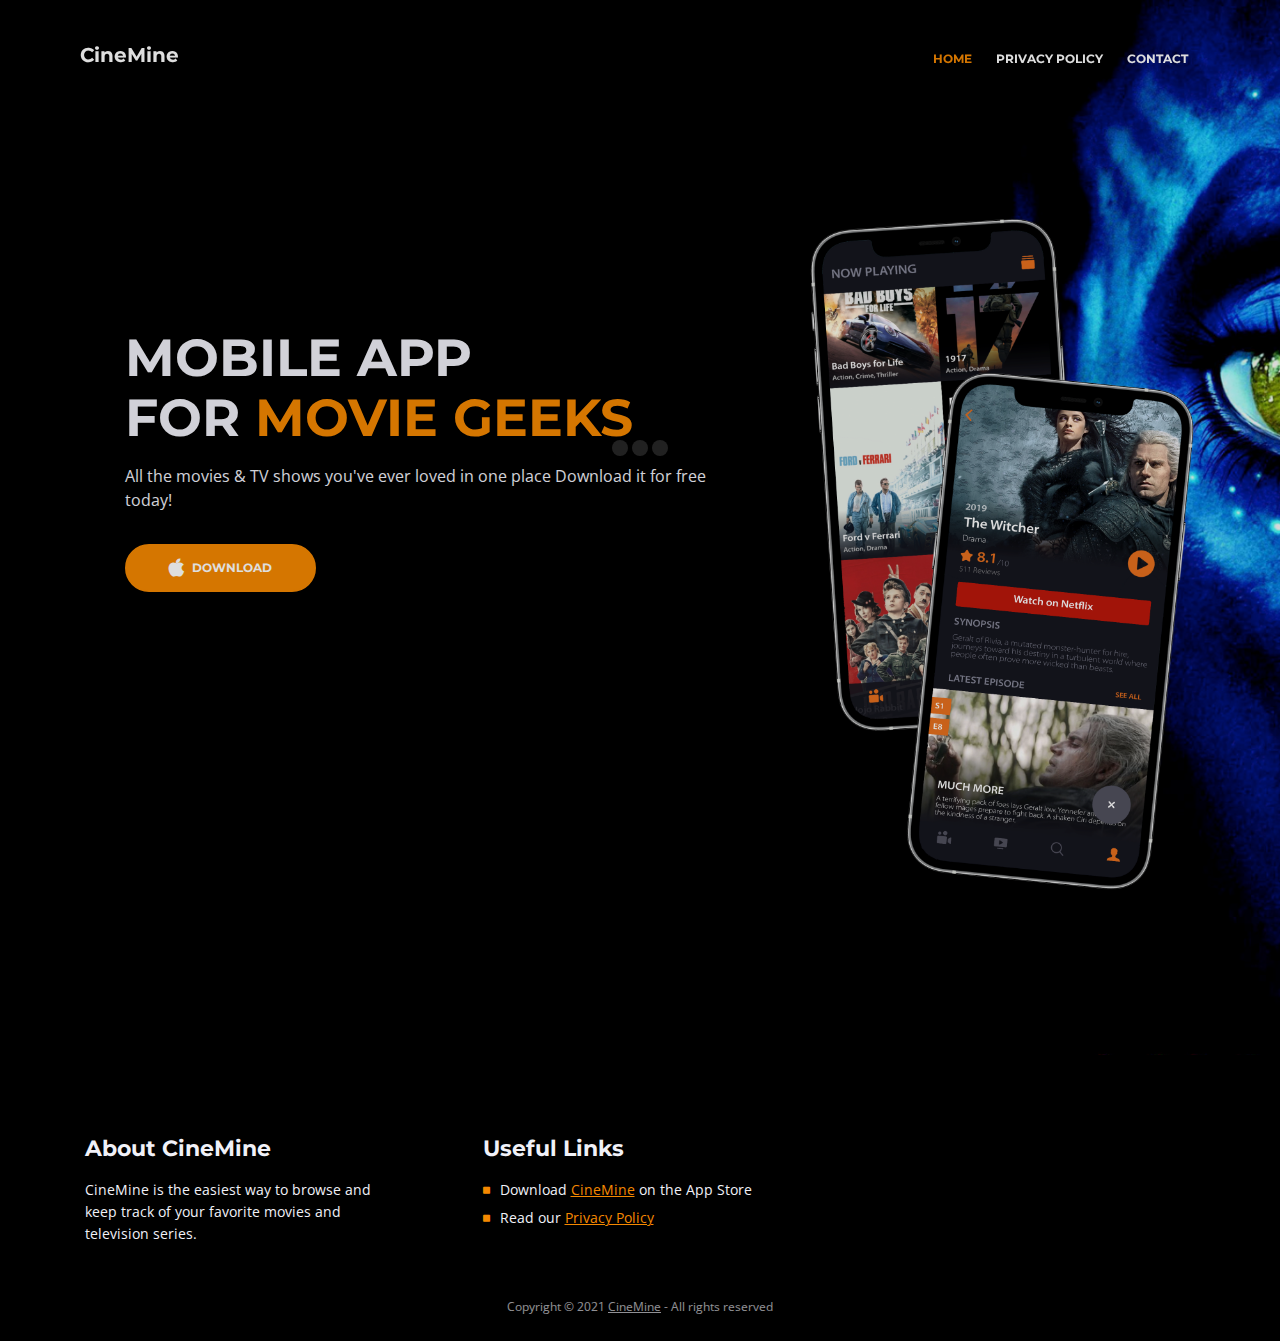
<file: index.html>
<!DOCTYPE html>
<html lang="en">
<head>
    <meta charset="utf-8">
    <meta name="viewport" content="width=device-width, initial-scale=1, shrink-to-fit=no">
    
    <!-- SEO Meta Tags -->
    <meta name="description" content="All the movies & TV shows you've ever loved in one place">
    <meta name="author" content="CineMine">

    <!-- OG Meta Tags to improve the way the post looks when you share the page on LinkedIn, Facebook, Google+ -->
	<meta property="og:site_name" content="" /> <!-- website name -->
	<meta property="og:site" content="" /> <!-- website link -->
	<meta property="og:title" content=""/> <!-- title shown in the actual shared post -->
	<meta property="og:description" content="" /> <!-- description shown in the actual shared post -->
	<meta property="og:image" content="" /> <!-- image link, make sure it's jpg -->
	<meta property="og:url" content="" /> <!-- where do you want your post to link to -->
	<meta property="og:type" content="article" />
    <meta name="apple-itunes-app" content="app-id=1440500846">
   
    <!-- Website Title -->
    <title>CineMine</title>
    
    <!-- Styles -->
    <link href="https://fonts.googleapis.com/css?family=Montserrat:400,600,700" rel="stylesheet">
    <link href="https://fonts.googleapis.com/css?family=Open+Sans:400,400i,700,700i" rel="stylesheet">
    <link href="css/bootstrap.css" rel="stylesheet">
    <link href="css/fontawesome-all.css" rel="stylesheet">
    <link href="css/swiper.css" rel="stylesheet">
	<link href="css/magnific-popup.css" rel="stylesheet">
	<link href="css/styles.css" rel="stylesheet">
	
	<!-- Favicon  -->
    <link rel="icon" href="images/favicon.png">
</head>
<body data-spy="scroll" data-target=".fixed-top">
    
    <!-- Preloader -->
	<div class="spinner-wrapper">
        <div class="spinner">
            <div class="bounce1"></div>
            <div class="bounce2"></div>
            <div class="bounce3"></div>
        </div>
    </div>
    <!-- end of preloader -->
    

    <!-- Navigation -->
    <nav class="navbar navbar-expand-md navbar-dark navbar-custom fixed-top">
        <!-- Text Logo - Use this if you don't have a graphic logo -->
        <!-- <a class="navbar-brand logo-text page-scroll" href="index.html">Leno</a> -->

        <!-- Image Logo -->
        <h2 class="navbar-brand logo-image" href="index.html">CineMine</h2>  
        
        <!-- Mobile Menu Toggle Button -->
        <button class="navbar-toggler" type="button" data-toggle="collapse" data-target="#navbarsExampleDefault" aria-controls="navbarsExampleDefault" aria-expanded="false" aria-label="Toggle navigation">
            <span class="navbar-toggler-awesome fas fa-bars"></span>
            <span class="navbar-toggler-awesome fas fa-times"></span>
        </button>
        <!-- end of mobile menu toggle button -->

        <div class="collapse navbar-collapse" id="navbarsExampleDefault">
            <ul class="navbar-nav ml-auto">
                <li class="nav-item">
                    <a class="nav-link page-scroll" href="#header">HOME <span class="sr-only">(current)</span></a>
                </li>
                <li class="nav-item">
                    <a class="nav-link page-scroll" href="privacy-policy.html">PRIVACY POLICY</a>
                </li>
                <li class="nav-item">
                    <a class="nav-link page-scroll" href="mailto: cineminedeveloper@gmail.com">CONTACT</a>
                </li>
            </ul>
        </div>
    </nav> <!-- end of navbar -->
    <!-- end of navigation -->


    <!-- Header -->
    <header id="header" class="header">
        <div class="header-content">
            <div class="container">
                <div class="row">
                    <div class="col-lg-7">
                        <div class="text-container">
                            <h1>MOBILE APP <br>FOR <span id="js-rotating">MOVIE GEEKS</span></h1>
                            <p class="p-large">All the movies & TV shows you've ever loved in one place
                                Download it for free today!</p>
                            <a class="btn-solid-lg page-scroll" href="https://apps.apple.com/us/app/id1440500846" target="_blank"><i class="fab fa-apple"></i>DOWNLOAD</a>
                            <!-- <a class="btn-solid-lg page-scroll" href="#your-link"><i class="fab fa-google-play"></i>PLAY STORE</a> -->
                        </div>
                    </div> <!-- end of col -->
                    <div class="col-lg-5">
                        <div class="image-container">
                            <img class="img-fluid" src="images/header-iphone.png" alt="alternative">
                        </div> <!-- end of image-container -->
                    </div> <!-- end of col -->
                </div> <!-- end of row -->
            </div> <!-- end of container -->
        </div> <!-- end of header-content -->
    </header> <!-- end of header -->
    <!-- end of header -->

    <!-- Footer -->
    <div class="footer">
        <div class="container">
            <div class="row">
                <div class="col-md-4">
                    <div class="footer-col">
                        <h4>About CineMine</h4>
                        <p>CineMine is the easiest way to browse and keep track of your favorite movies and television series.</p>
                    </div>
                </div> <!-- end of col -->
                <div class="col-md-4">
                    <div class="footer-col middle">
                        <h4>Useful Links</h4>
                        <ul class="list-unstyled li-space-lg">
                            <li class="media">
                                <i class="fas fa-square"></i>
                                <div class="media-body">Download <a class="turquoise" href="https://apps.apple.com/us/app/id1440500846" target="_blank">CineMine</a> on the App Store</div>
                            </li>
                            <li class="media">
                                <i class="fas fa-square"></i>
                                <div class="media-body">Read our <a class="turquoise" href="privacy-policy.html">Privacy Policy</a></div>
                            </li>
                        </ul>
                    </div>
                </div> <!-- end of col -->
            </div> <!-- end of row -->
        </div> <!-- end of container -->
    </div> <!-- end of footer -->  
    <!-- end of footer -->


    <!-- Copyright -->
    <div class="copyright">
        <div class="container">
            <div class="row">
                <div class="col-lg-12">
                    <p class="p-small">Copyright © 2021 <a href="mailto: cineminedeveloper@gmail.com" target="_blank">CineMine</a> - All rights reserved</p>
                </div> <!-- end of col -->
            </div> <!-- enf of row -->
        </div> <!-- end of container -->
    </div> <!-- end of copyright --> 
    <!-- end of copyright -->
    
    	
    <!-- Scripts -->
    <script src="js/jquery.min.js"></script> <!-- jQuery for Bootstrap's JavaScript plugins -->
    <script src="js/popper.min.js"></script> <!-- Popper tooltip library for Bootstrap -->
    <script src="js/bootstrap.min.js"></script> <!-- Bootstrap framework -->
    <script src="js/jquery.easing.min.js"></script> <!-- jQuery Easing for smooth scrolling between anchors -->
    <script src="js/swiper.min.js"></script> <!-- Swiper for image and text sliders -->
    <script src="js/jquery.magnific-popup.js"></script> <!-- Magnific Popup for lightboxes -->
    <script src="js/morphext.min.js"></script> <!-- Morphtext rotating text in the header -->
    <script src="js/validator.min.js"></script> <!-- Validator.js - Bootstrap plugin that validates forms -->
    <script src="js/scripts.js"></script> <!-- Custom scripts -->
</body>
</html>
</file>
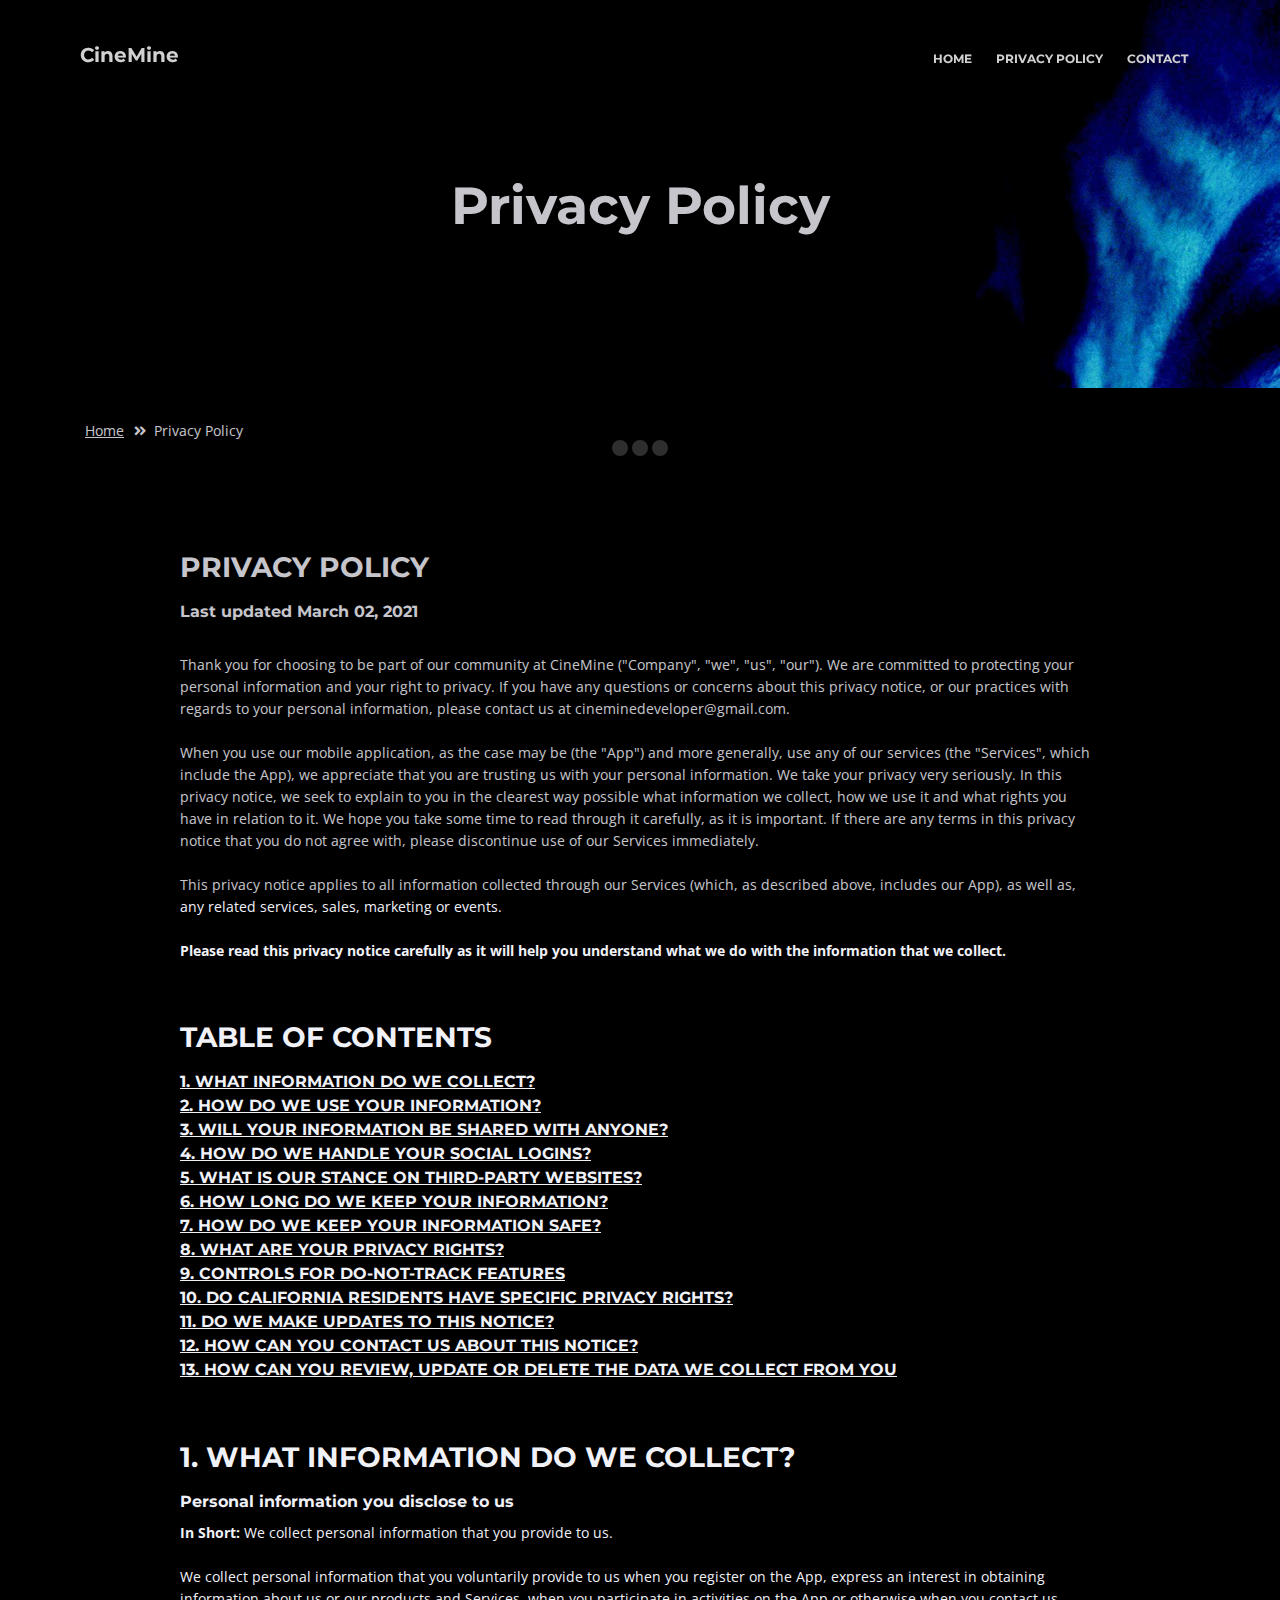
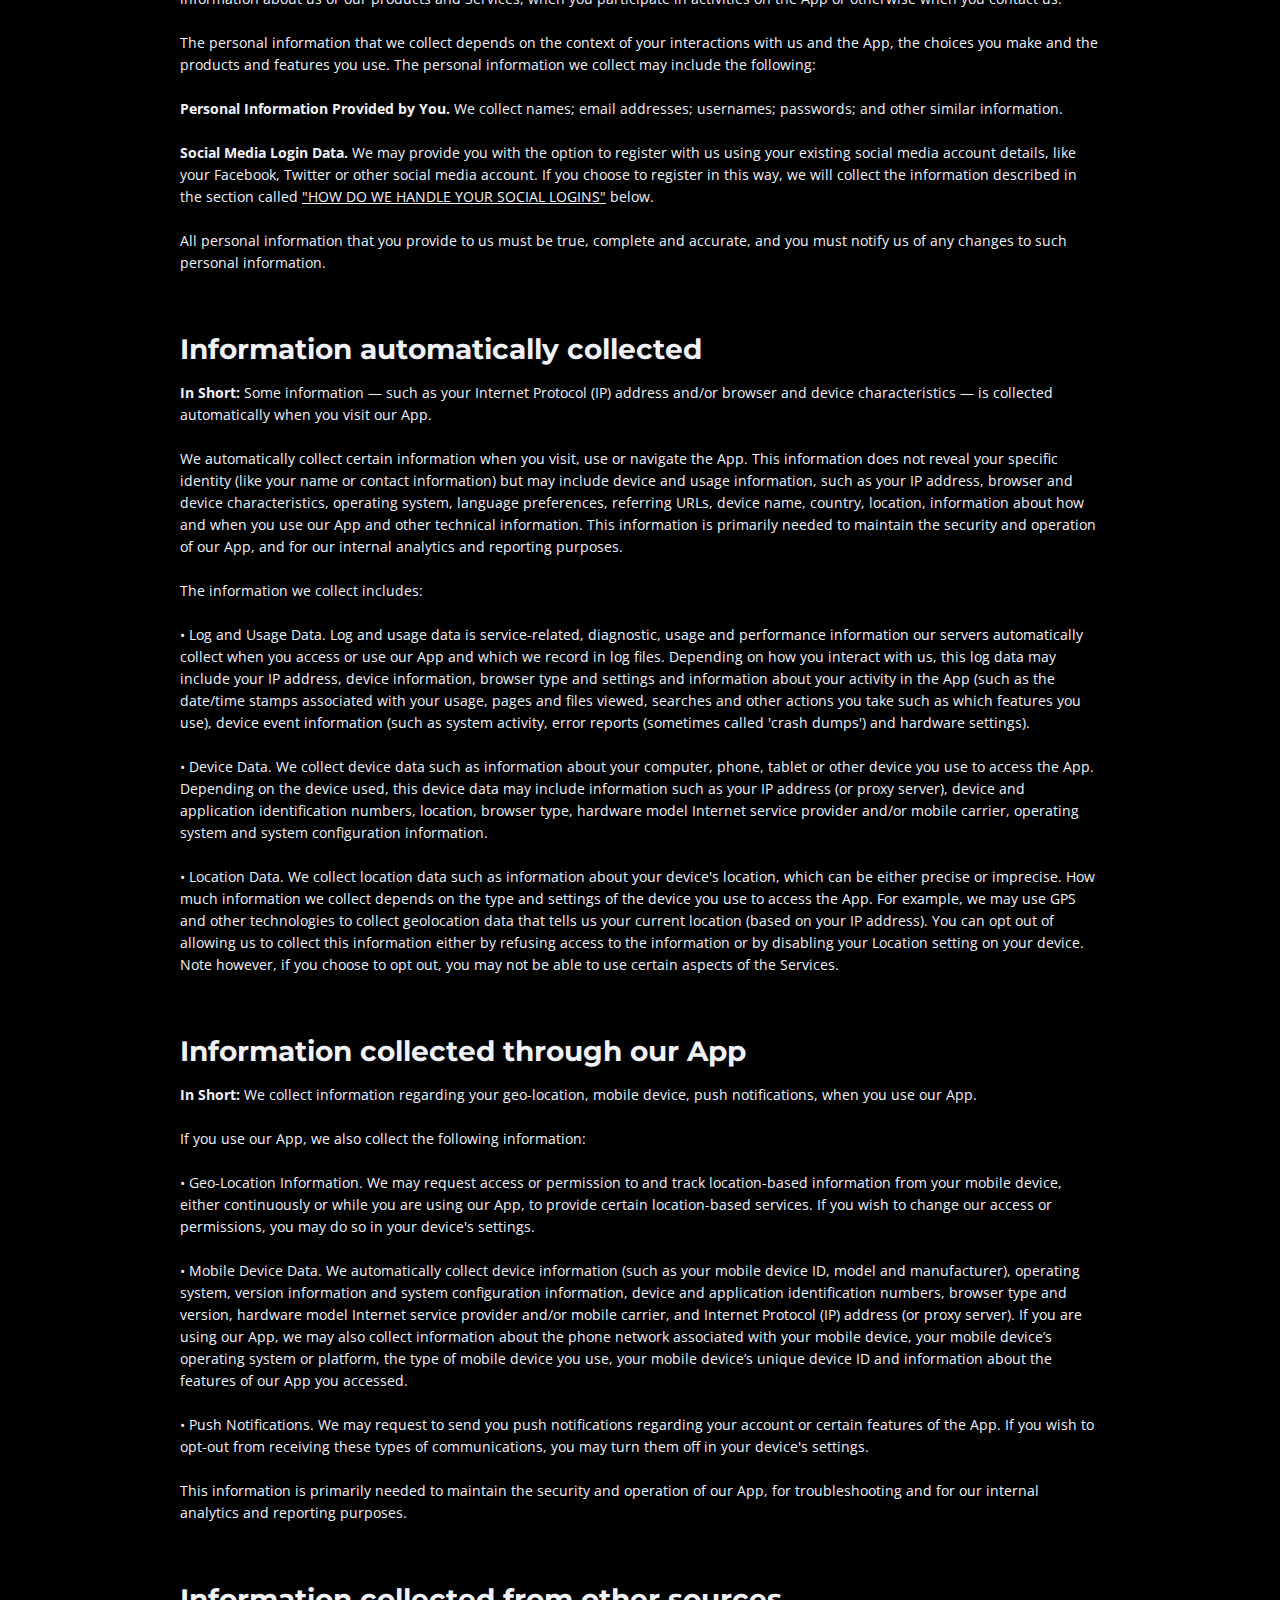
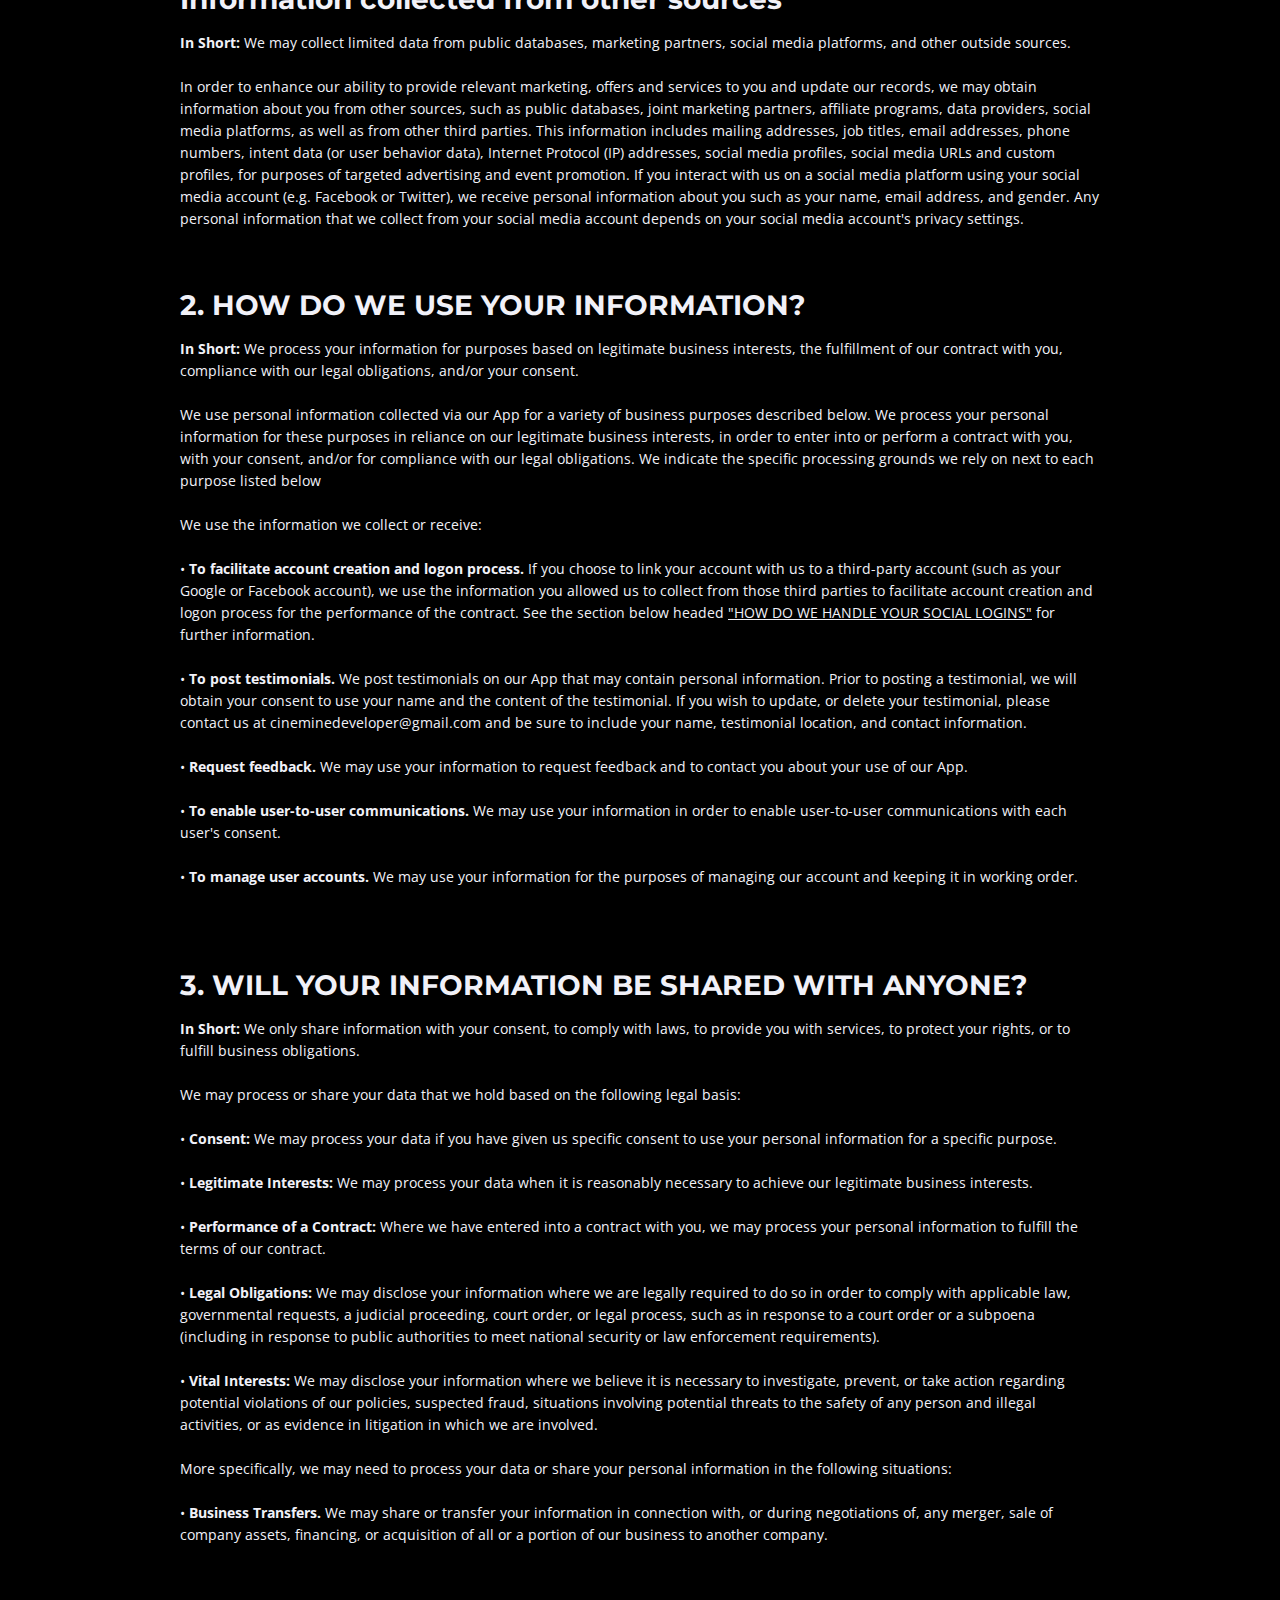
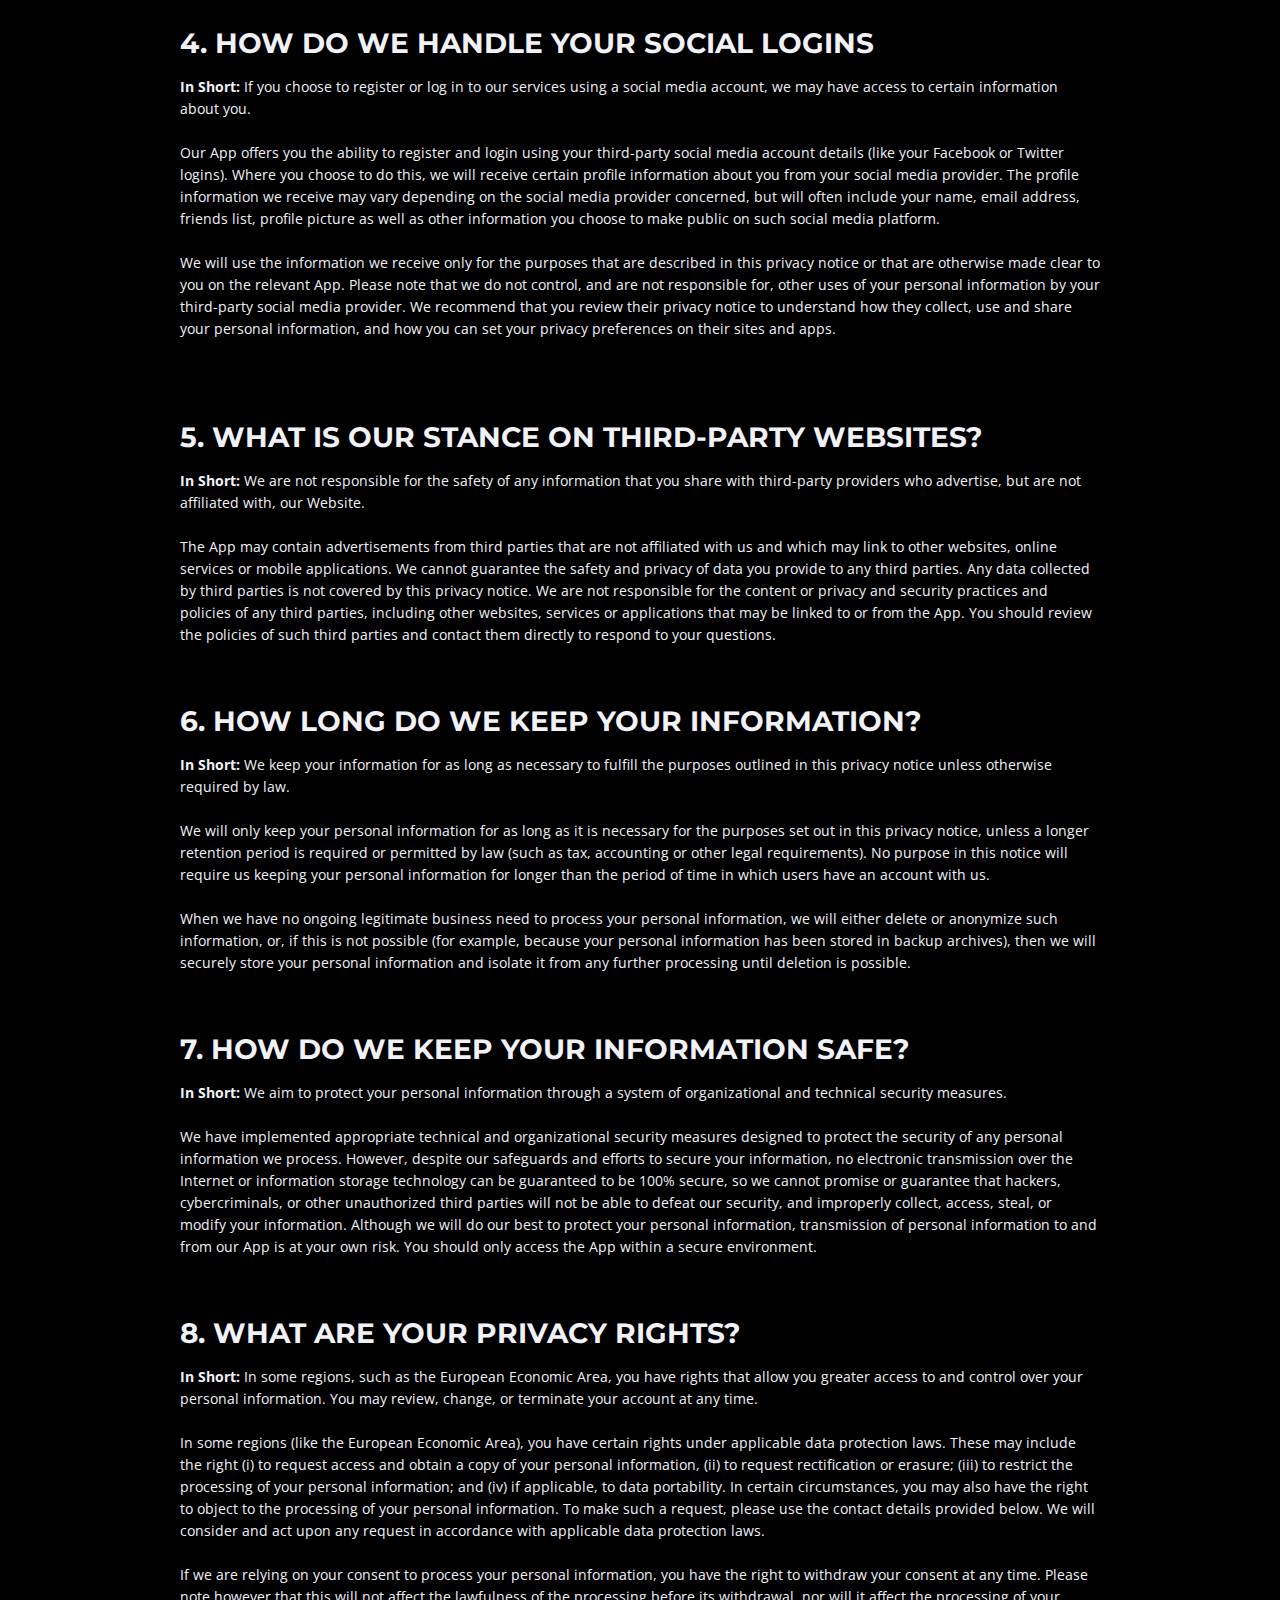
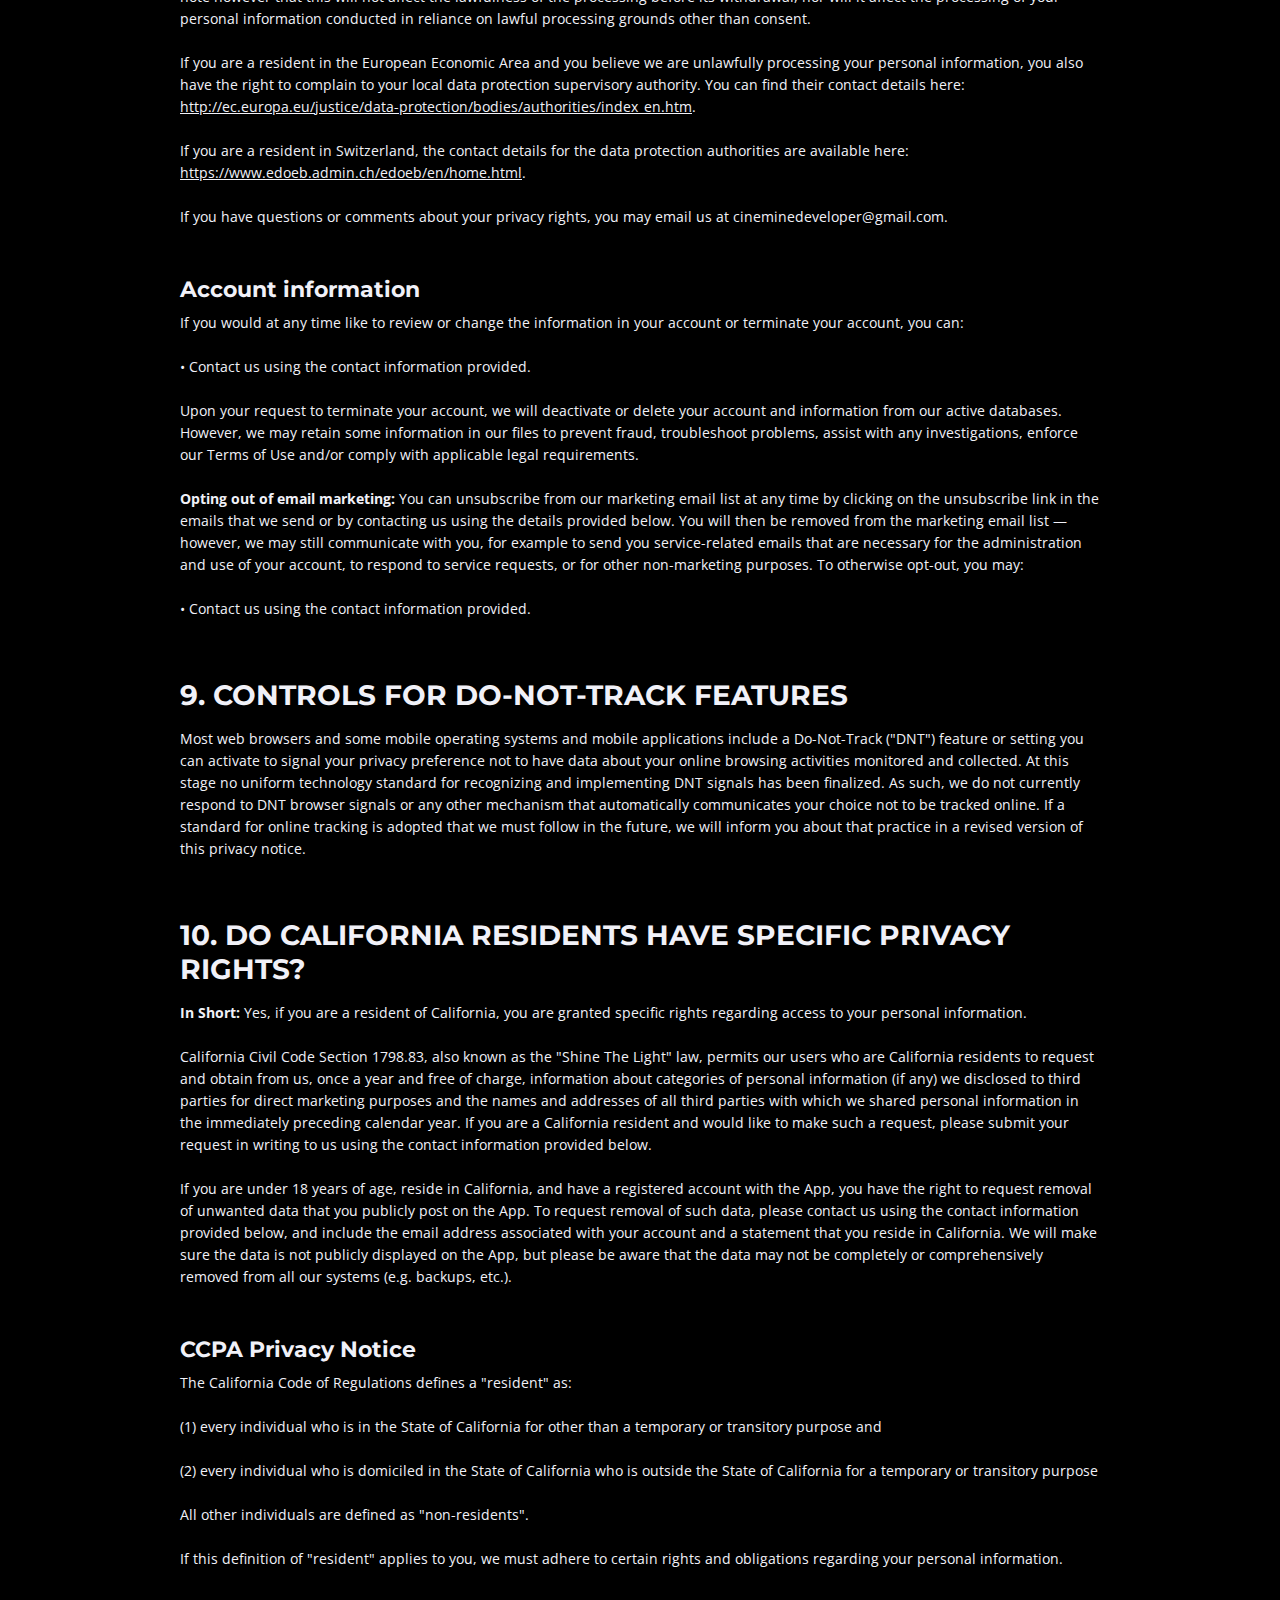
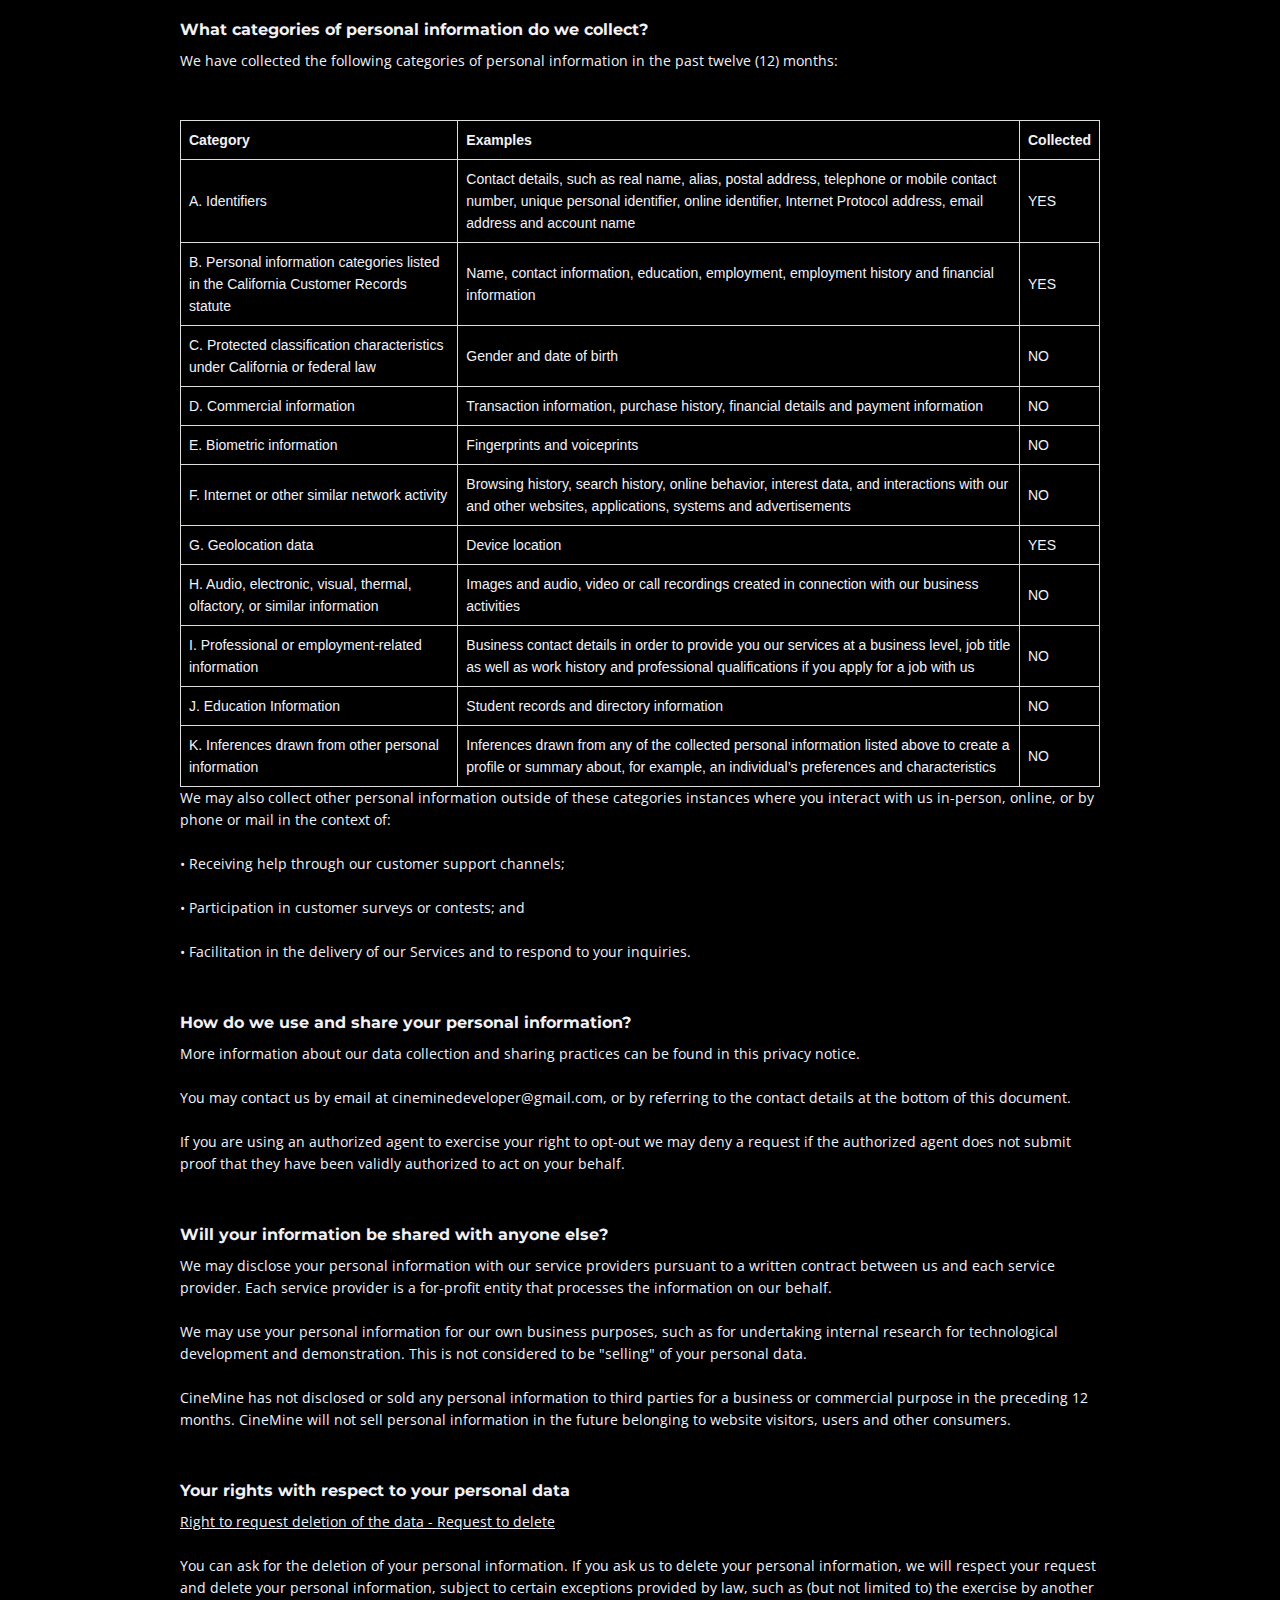
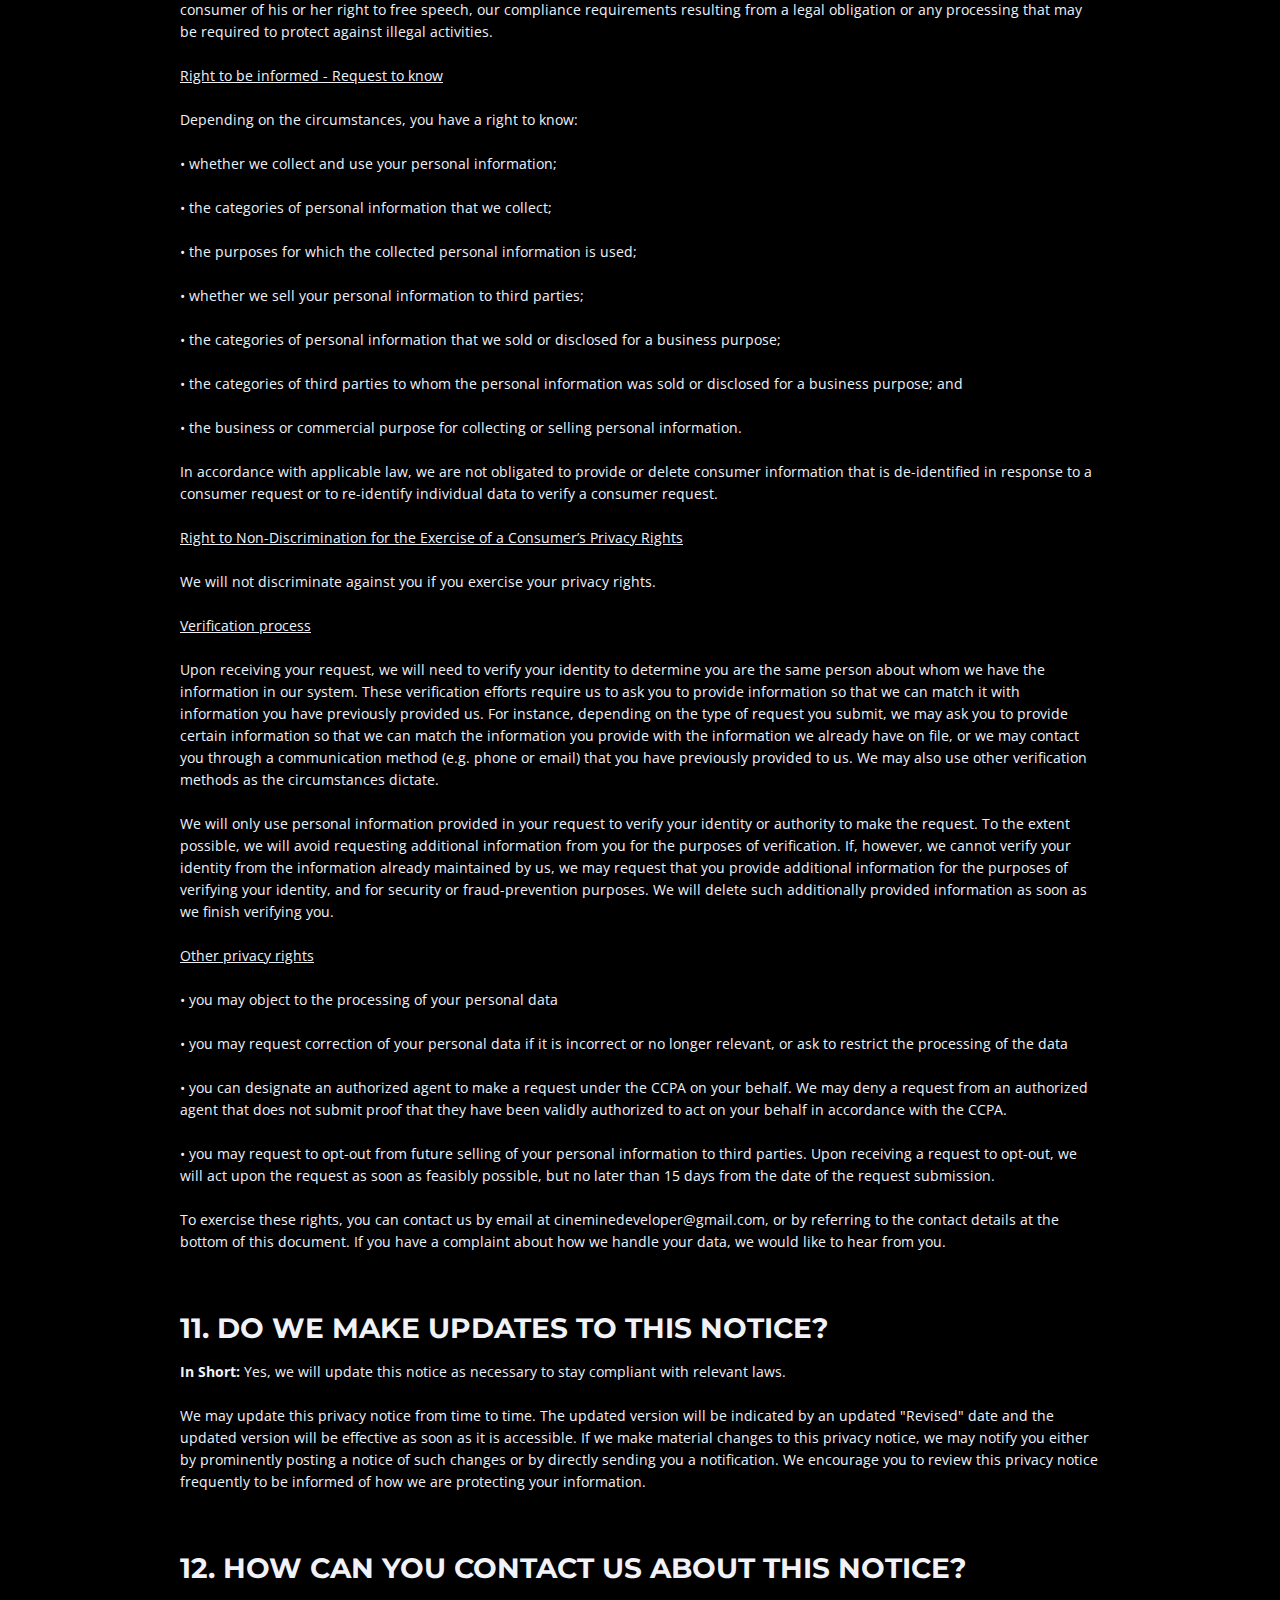
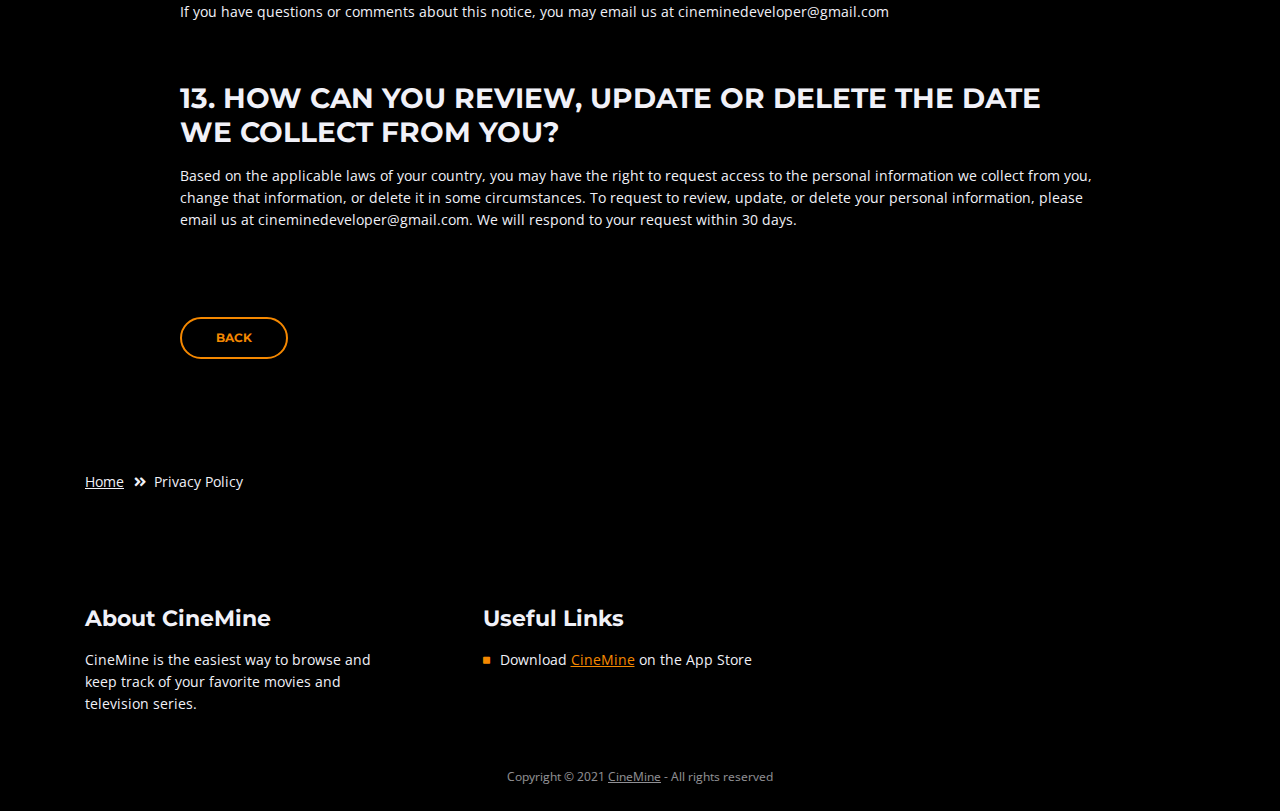
<file: privacy-policy.html>
<!DOCTYPE html>
<html lang="en">
<head>
    <meta charset="utf-8">
    <meta name="viewport" content="width=device-width, initial-scale=1, shrink-to-fit=no">
    
    <!-- SEO Meta Tags -->
    <meta name="description" content="All the movies & TV shows you've ever loved in one place">
    <meta name="author" content="CineMine">

    <!-- OG Meta Tags to improve the way the post looks when you share the page on LinkedIn, Facebook, Google+ -->
	<meta property="og:site_name" content="" /> <!-- website name -->
	<meta property="og:site" content="" /> <!-- website link -->
	<meta property="og:title" content=""/> <!-- title shown in the actual shared post -->
	<meta property="og:description" content="" /> <!-- description shown in the actual shared post -->
	<meta property="og:image" content="" /> <!-- image link, make sure it's jpg -->
	<meta property="og:url" content="" /> <!-- where do you want your post to link to -->
	<meta property="og:type" content="article" />

    <!-- Website Title -->
    <title>Privacy Policy – CineMine</title>
    
    <!-- Styles -->
    <link href="https://fonts.googleapis.com/css?family=Open+Sans:300,300i,400,400i,600,600i,700,700i" rel="stylesheet">
    <link href="https://fonts.googleapis.com/css?family=Montserrat:600,700" rel="stylesheet">
    <link href="css/bootstrap.css" rel="stylesheet">
    <link href="css/fontawesome-all.css" rel="stylesheet">
    <link href="css/swiper.css" rel="stylesheet">
	<link href="css/magnific-popup.css" rel="stylesheet">
    <link href="css/styles.css" rel="stylesheet">
	
	<!-- Favicon  -->
    <link rel="icon" href="images/favicon.png">
</head>
<body data-spy="scroll" data-target=".fixed-top">
    
    <!-- Preloader -->
	<div class="spinner-wrapper">
        <div class="spinner">
            <div class="bounce1"></div>
            <div class="bounce2"></div>
            <div class="bounce3"></div>
        </div>
    </div>
    <!-- end of preloader -->
    

    <!-- Navigation -->
    <nav class="navbar navbar-expand-md navbar-dark navbar-custom fixed-top">
        <!-- Text Logo - Use this if you don't have a graphic logo -->
        <!-- <a class="navbar-brand logo-text page-scroll" href="index.html">Leno</a> -->

        <!-- Image Logo -->
        <h2 class="navbar-brand logo-image" href="index.html">CineMine</h2> 
        
        <!-- Mobile Menu Toggle Button -->
        <button class="navbar-toggler" type="button" data-toggle="collapse" data-target="#navbarsExampleDefault" aria-controls="navbarsExampleDefault" aria-expanded="false" aria-label="Toggle navigation">
            <span class="navbar-toggler-awesome fas fa-bars"></span>
            <span class="navbar-toggler-awesome fas fa-times"></span>
        </button>
        <!-- end of mobile menu toggle button -->

        <div class="collapse navbar-collapse" id="navbarsExampleDefault">
            <ul class="navbar-nav ml-auto">
                <li class="nav-item">
                    <a class="nav-link page-scroll" href="index.html#header">HOME</a>
                </li>
                <li class="nav-item">
                    <a class="nav-link page-scroll" href="privacy-policy.html">PRIVACY POLICY</a>
                </li>
                <li class="nav-item">
                    <a class="nav-link page-scroll" href="mailto: cineminedeveloper@gmail.com">CONTACT</a>
                </li>

            </ul>
        </div>
    </nav> <!-- end of navbar -->
    <!-- end of navigation -->


    <!-- Header -->
    <header id="header" class="ex-header">
        <div class="container">
            <div class="row">
                <div class="col-md-12">
                    <h1>Privacy Policy</h1>
                </div> <!-- end of col -->
            </div> <!-- end of row -->
        </div> <!-- end of container -->
    </header> <!-- end of ex-header -->
    <!-- end of header -->


    <!-- Breadcrumbs -->
    <div class="ex-basic-1">
        <div class="container">
            <div class="row">
                <div class="col-lg-12">
                    <div class="breadcrumbs">
                        <a href="index.html">Home</a><i class="fa fa-angle-double-right"></i><span>Privacy Policy</span>
                    </div> <!-- end of breadcrumbs -->
                </div> <!-- end of col -->
            </div> <!-- end of row -->
        </div> <!-- end of container -->
    </div> <!-- end of ex-basic-1 -->
    <!-- end of breadcrumbs -->


    <!-- Privacy Content -->
    <div class="ex-basic-2">
        <div class="container">
            <div class="row">
                <div class="col-lg-10 offset-lg-1">
                    
                    <div class="text-container">
                        <h3>PRIVACY POLICY</h3>
                        <h6>Last updated March 02, 2021</h6>
                        <br />
                        <p class="mb-5">Thank you for choosing to be part of our community at CineMine ("Company", "we", "us", "our"). We are committed to protecting your personal information and your right to privacy. If you have any questions or concerns about this privacy notice, or our practices with regards to your personal information, please contact us at cineminedeveloper@gmail.com.
                        <br/><br/>When you use our mobile application, as the case may be (the "App") and more generally, use any of our services (the "Services", which include the App), we appreciate that you are trusting us with your personal information. We take your privacy very seriously. In this privacy notice, we seek to explain to you in the clearest way possible what information we collect, how we use it and what rights you have in relation to it. We hope you take some time to read through it carefully, as it is important. If there are any terms in this privacy notice that you do not agree with, please discontinue use of our Services immediately.
                        <br/><br/>This privacy notice applies to all information collected through our Services (which, as described above, includes our App), as well as, any related services, sales, marketing or events.
                        <br/><br/><b>Please read this privacy notice carefully as it will help you understand what we do with the information that we collect.</b></p>
                    </div> <!-- end of text container -->
                    
                    <div class="text-container">
                        <h3>TABLE OF CONTENTS</h3>
                        <h6>
                            <a href="#C1">1. WHAT INFORMATION DO WE COLLECT?</a><br/>
                            <a href="#C2">2. HOW DO WE USE YOUR INFORMATION?</a><br/>
                            <a href="#C3">3. WILL YOUR INFORMATION BE SHARED WITH ANYONE?</a><br/>
                            <a href="#C4">4. HOW DO WE HANDLE YOUR SOCIAL LOGINS?</a><br/>
                            <a href="#C5">5. WHAT IS OUR STANCE ON THIRD-PARTY WEBSITES?</a><br/>
                            <a href="#C6">6. HOW LONG DO WE KEEP YOUR INFORMATION?</a><br/>
                            <a href="#C7">7. HOW DO WE KEEP YOUR INFORMATION SAFE?</a><br/>
                            <a href="#C8">8. WHAT ARE YOUR PRIVACY RIGHTS?</a><br/>
                            <a href="#C9">9. CONTROLS FOR DO-NOT-TRACK FEATURES</a><br/>
                            <a href="#C10">10. DO CALIFORNIA RESIDENTS HAVE SPECIFIC PRIVACY RIGHTS?</a><br/>
                            <a href="#C11">11. DO WE MAKE UPDATES TO THIS NOTICE?</a><br/>
                            <a href="#C12">12. HOW CAN YOU CONTACT US ABOUT THIS NOTICE?</a><br/>
                            <a href="#C13">13. HOW CAN YOU REVIEW, UPDATE OR DELETE THE DATA WE COLLECT FROM YOU</a><br/>
                        </h6>
                    </div> <!-- end of text container -->
                    
                    <div class="text-container" id="C1">
                        <h3>1. WHAT INFORMATION DO WE COLLECT?</h3>
                        <h6>Personal information you disclose to us</h6>
                        <p class="mb-5">
                            <b>In Short:</b> We collect personal information that you provide to us.<br/><br/>
                            We collect personal information that you voluntarily provide to us when you register on the App, express an interest in obtaining information about us or our products and Services, when you participate in activities on the App or otherwise when you contact us.<br/><br/>
                            The personal information that we collect depends on the context of your interactions with us and the App, the choices you make and the products and features you use. The personal information we collect may include the following:<br/><br/>
                            <b>Personal Information Provided by You.</b> We collect names; email addresses; usernames; passwords; and other similar information.<br/><br/>
                            <b>Social Media Login Data.</b> We may provide you with the option to register with us using your existing social media account details, like your Facebook, Twitter or other social media account. If you choose to register in this way, we will collect the information described in the section called <a href="#C4">"HOW DO WE HANDLE YOUR SOCIAL LOGINS"</a> below.
                            <br/><br/>All personal information that you provide to us must be true, complete and accurate, and you must notify us of any changes to such personal information.
                        </p>
                    </div> <!-- end of text container -->
                    
                    <div class="text-container">
                        <h3>Information automatically collected</h3>
                        <p class="mb-5">
                            <b>In Short:</b> Some information — such as your Internet Protocol (IP) address and/or browser and device characteristics — is collected automatically when you visit our App.<br/><br/>
                            We automatically collect certain information when you visit, use or navigate the App. This information does not reveal your specific identity (like your name or contact information) but may include device and usage information, such as your IP address, browser and device characteristics, operating system, language preferences, referring URLs, device name, country, location, information about how and when you use our App and other technical information. This information is primarily needed to maintain the security and operation of our App, and for our internal analytics and reporting purposes.
                            <br/><br/>The information we collect includes:<br/><br/>
                            • Log and Usage Data. Log and usage data is service-related, diagnostic, usage and performance information our servers automatically collect when you access or use our App and which we record in log files. Depending on how you interact with us, this log data may include your IP address, device information, browser type and settings and information about your activity in the App (such as the date/time stamps associated with your usage, pages and files viewed, searches and other actions you take such as which features you use), device event information (such as system activity, error reports (sometimes called 'crash dumps') and hardware settings).<br/><br/>
                            • Device Data. We collect device data such as information about your computer, phone, tablet or other device you use to access the App. Depending on the device used, this device data may include information such as your IP address (or proxy server), device and application identification numbers, location, browser type, hardware model Internet service provider and/or mobile carrier, operating system and system configuration information.<br/><br/>
                            • Location Data. We collect location data such as information about your device's location, which can be either precise or imprecise. How much information we collect depends on the type and settings of the device you use to access the App. For example, we may use GPS and other technologies to collect geolocation data that tells us your current location (based on your IP address). You can opt out of allowing us to collect this information either by refusing access to the information or by disabling your Location setting on your device. Note however, if you choose to opt out, you may not be able to use certain aspects of the Services.
                        </p>
                    </div> <!-- end of text container -->
                    
                    <div class="text-container">
                        <h3>Information collected through our App</h3>
                        <p class="mb-5">
                            <b>In Short:</b> We collect information regarding your geo-location, mobile device, push notifications, when you use our App.<br/><br/>
                            If you use our App, we also collect the following information: <br/><br/>
                            • Geo-Location Information. We may request access or permission to and track location-based information from your mobile device, either continuously or while you are using our App, to provide certain location-based services. If you wish to change our access or permissions, you may do so in your device's settings.<br/><br/>
                            • Mobile Device Data. We automatically collect device information (such as your mobile device ID, model and manufacturer), operating system, version information and system configuration information, device and application identification numbers, browser type and version, hardware model Internet service provider and/or mobile carrier, and Internet Protocol (IP) address (or proxy server). If you are using our App, we may also collect information about the phone network associated with your mobile device, your mobile device’s operating system or platform, the type of mobile device you use, your mobile device’s unique device ID and information about the features of our App you accessed.<br/><br/>
                            • Push Notifications. We may request to send you push notifications regarding your account or certain features of the App. If you wish to opt-out from receiving these types of communications, you may turn them off in your device's settings.<br/><br/>
                            This information is primarily needed to maintain the security and operation of our App, for troubleshooting and for our internal analytics and reporting purposes.
                        </p>
                    </div> <!-- end of text container -->
                    
                    <div class="text-container">
                        <h3>Information collected from other sources</h3>
                        <p class="mb-5">
                            <b>In Short:</b> We may collect limited data from public databases, marketing partners, social media platforms, and other outside sources.<br/><br/>
                            In order to enhance our ability to provide relevant marketing, offers and services to you and update our records, we may obtain information about you from other sources, such as public databases, joint marketing partners, affiliate programs, data providers, social media platforms, as well as from other third parties. This information includes mailing addresses, job titles, email addresses, phone numbers, intent data (or user behavior data), Internet Protocol (IP) addresses, social media profiles, social media URLs and custom profiles, for purposes of targeted advertising and event promotion. If you interact with us on a social media platform using your social media account (e.g. Facebook or Twitter), we receive personal information about you such as your name, email address, and gender. Any personal information that we collect from your social media account depends on your social media account's privacy settings.
                        </p>
                    </div> <!-- end of text container -->
                    
                    <div class="text-container" id="C2">
                        <h3>2. HOW DO WE USE YOUR INFORMATION?</h3>
                        <p class="mb-5">
                            <b>In Short:</b>  We process your information for purposes based on legitimate business interests, the fulfillment of our contract with you, compliance with our legal obligations, and/or your consent.
                            <br/><br/> We use personal information collected via our App for a variety of business purposes described below. We process your personal information for these purposes in reliance on our legitimate business interests, in order to enter into or perform a contract with you, with your consent, and/or for compliance with our legal obligations. We indicate the specific processing grounds we rely on next to each purpose listed below
                            <br/><br/> We use the information we collect or receive: <br/><br/>
                            • <b>To facilitate account creation and logon process.</b> If you choose to link your account with us to a third-party account (such as your Google or Facebook account), we use the information you allowed us to collect from those third parties to facilitate account creation and logon process for the performance of the contract. See the section below headed <a href="C4">"HOW DO WE HANDLE YOUR SOCIAL LOGINS"</a> for further information.<br/><br/>
                            • <b>To post testimonials.</b> We post testimonials on our App that may contain personal information. Prior to posting a testimonial, we will obtain your consent to use your name and the content of the testimonial. If you wish to update, or delete your testimonial, please contact us at cineminedeveloper@gmail.com and be sure to include your name, testimonial location, and contact information.<br/><br/>
                            • <b>Request feedback.</b> We may use your information to request feedback and to contact you about your use of our App.<br/><br/>
                            • <b>To enable user-to-user communications.</b> We may use your information in order to enable user-to-user communications with each user's consent.<br/><br/>
                            • <b>To manage user accounts.</b> We may use your information for the purposes of managing our account and keeping it in working order.<br/><br/>
                        </p>
                    </div> <!-- end of text container -->
                    
                    <div class="text-container" id="C3">
                        <h3>3. WILL YOUR INFORMATION BE SHARED WITH ANYONE?</h3>
                        <p class="mb-5">
                            <b>In Short:</b> We only share information with your consent, to comply with laws, to provide you with services, to protect your rights, or to fulfill business obligations.<br/><br/>
                            We may process or share your data that we hold based on the following legal basis:<br/><br/>
                            • <b>Consent:</b> We may process your data if you have given us specific consent to use your personal information for a specific purpose.<br/><br/>
                            • <b>Legitimate Interests:</b> We may process your data when it is reasonably necessary to achieve our legitimate business interests.<br/><br/>
                            • <b>Performance of a Contract:</b> Where we have entered into a contract with you, we may process your personal information to fulfill the terms of our contract.<br/><br/>
                            • <b>Legal Obligations:</b> We may disclose your information where we are legally required to do so in order to comply with applicable law, governmental requests, a judicial proceeding, court order, or legal process, such as in response to a court order or a subpoena (including in response to public authorities to meet national security or law enforcement requirements).<br/><br/>
                            • <b>Vital Interests:</b> We may disclose your information where we believe it is necessary to investigate, prevent, or take action regarding potential violations of our policies, suspected fraud, situations involving potential threats to the safety of any person and illegal activities, or as evidence in litigation in which we are involved.<br/><br/>
                            More specifically, we may need to process your data or share your personal information in the following situations:<br/><br/>
                            • <b>Business Transfers.</b> We may share or transfer your information in connection with, or during negotiations of, any merger, sale of company assets, financing, or acquisition of all or a portion of our business to another company.<br/><br/>
                        </p>
                    </div> <!-- end of text container -->
                    
                    <div class="text-container" id="C4">
                        <h3>4. HOW DO WE HANDLE YOUR SOCIAL LOGINS</h3>
                        <p class="mb-5">
                            <b>In Short:</b> If you choose to register or log in to our services using a social media account, we may have access to certain information about you.<br/><br/>
                            Our App offers you the ability to register and login using your third-party social media account details (like your Facebook or Twitter logins). Where you choose to do this, we will receive certain profile information about you from your social media provider. The profile information we receive may vary depending on the social media provider concerned, but will often include your name, email address, friends list, profile picture as well as other information you choose to make public on such social media platform.<br/><br/>
                            We will use the information we receive only for the purposes that are described in this privacy notice or that are otherwise made clear to you on the relevant App. Please note that we do not control, and are not responsible for, other uses of your personal information by your third-party social media provider. We recommend that you review their privacy notice to understand how they collect, use and share your personal information, and how you can set your privacy preferences on their sites and apps.<br/><br/>
                        </p>
                    </div> <!-- end of text container -->
                    
                    <div class="text-container" id="C5">
                        <h3>5. WHAT IS OUR STANCE ON THIRD-PARTY WEBSITES?</h3>
                        <p class="mb-5">
                            <b>In Short:</b> We are not responsible for the safety of any information that you share with third-party providers who advertise, but are not affiliated with, our Website.<br/><br/>
                            The App may contain advertisements from third parties that are not affiliated with us and which may link to other websites, online services or mobile applications. We cannot guarantee the safety and privacy of data you provide to any third parties. Any data collected by third parties is not covered by this privacy notice. We are not responsible for the content or privacy and security practices and policies of any third parties, including other websites, services or applications that may be linked to or from the App. You should review the policies of such third parties and contact them directly to respond to your questions.
                        </p>
                    </div> <!-- end of text container -->
                    
                    <div class="text-container" id="C6">
                        <h3>6. HOW LONG DO WE KEEP YOUR INFORMATION?</h3>
                        <p class="mb-5">
                            <b>In Short:</b>  We keep your information for as long as necessary to fulfill the purposes outlined in this privacy notice unless otherwise required by law.<br/><br/>
                            We will only keep your personal information for as long as it is necessary for the purposes set out in this privacy notice, unless a longer retention period is required or permitted by law (such as tax, accounting or other legal requirements). No purpose in this notice will require us keeping your personal information for longer than the period of time in which users have an account with us.<br/><br/>
                            When we have no ongoing legitimate business need to process your personal information, we will either delete or anonymize such information, or, if this is not possible (for example, because your personal information has been stored in backup archives), then we will securely store your personal information and isolate it from any further processing until deletion is possible.
                        </p>
                    </div> <!-- end of text container -->
                    
                    <div class="text-container" id="C7">
                        <h3>7. HOW DO WE KEEP YOUR INFORMATION SAFE?</h3>
                        <p class="mb-5">
                            <b>In Short:</b> We aim to protect your personal information through a system of organizational and technical security measures.<br/><br/>
                            We have implemented appropriate technical and organizational security measures designed to protect the security of any personal information we process. However, despite our safeguards and efforts to secure your information, no electronic transmission over the Internet or information storage technology can be guaranteed to be 100% secure, so we cannot promise or guarantee that hackers, cybercriminals, or other unauthorized third parties will not be able to defeat our security, and improperly collect, access, steal, or modify your information. Although we will do our best to protect your personal information, transmission of personal information to and from our App is at your own risk. You should only access the App within a secure environment.
                        </p>
                    </div> <!-- end of text container -->
                    
                    <div class="text-container" id="C8">
                        <h3>8. WHAT ARE YOUR PRIVACY RIGHTS?</h3>
                        <p class="mb-5">
                            <b>In Short:</b> In some regions, such as the European Economic Area, you have rights that allow you greater access to and control over your personal information. You may review, change, or terminate your account at any time.<br/><br/>
                            In some regions (like the European Economic Area), you have certain rights under applicable data protection laws. These may include the right (i) to request access and obtain a copy of your personal information, (ii) to request rectification or erasure; (iii) to restrict the processing of your personal information; and (iv) if applicable, to data portability. In certain circumstances, you may also have the right to object to the processing of your personal information. To make such a request, please use the contact details provided below. We will consider and act upon any request in accordance with applicable data protection laws.<br/><br/>
                            If we are relying on your consent to process your personal information, you have the right to withdraw your consent at any time. Please note however that this will not affect the lawfulness of the processing before its withdrawal, nor will it affect the processing of your personal information conducted in reliance on lawful processing grounds other than consent.<br/><br/>
                            If you are a resident in the European Economic Area and you believe we are unlawfully processing your personal information, you also have the right to complain to your local data protection supervisory authority. You can find their contact details here: <a href="http://ec.europa.eu/justice/data-protection/bodies/authorities/index_en.htm.">http://ec.europa.eu/justice/data-protection/bodies/authorities/index_en.htm</a>.<br/><br/>
                            If you are a resident in Switzerland, the contact details for the data protection authorities are available here: <a href="https://www.edoeb.admin.ch/edoeb/en/home.html">https://www.edoeb.admin.ch/edoeb/en/home.html</a>.<br/><br/>
                            If you have questions or comments about your privacy rights, you may email us at cineminedeveloper@gmail.com.
                        </p>
                        <h4>Account information</h4>
                        <p class="mb-5">
                            If you would at any time like to review or change the information in your account or terminate your account, you can:<br/><br/>
                            • Contact us using the contact information provided.<br/><br/>
                            Upon your request to terminate your account, we will deactivate or delete your account and information from our active databases. However, we may retain some information in our files to prevent fraud, troubleshoot problems, assist with any investigations, enforce our Terms of Use and/or comply with applicable legal requirements.<br/><br/>
                            <b>Opting out of email marketing:</b> You can unsubscribe from our marketing email list at any time by clicking on the unsubscribe link in the emails that we send or by contacting us using the details provided below. You will then be removed from the marketing email list — however, we may still communicate with you, for example to send you service-related emails that are necessary for the administration and use of your account, to respond to service requests, or for other non-marketing purposes. To otherwise opt-out, you may:<br/><br/>
                            • Contact us using the contact information provided.
                        </p>
                    </div> <!-- end of text container -->

                    <div class="text-container" id="C9">
                        <h3>9. CONTROLS FOR DO-NOT-TRACK FEATURES</h3>
                        <p class="mb-5">
                            Most web browsers and some mobile operating systems and mobile applications include a Do-Not-Track ("DNT") feature or setting you can activate to signal your privacy preference not to have data about your online browsing activities monitored and collected. At this stage no uniform technology standard for recognizing and implementing DNT signals has been finalized. As such, we do not currently respond to DNT browser signals or any other mechanism that automatically communicates your choice not to be tracked online. If a standard for online tracking is adopted that we must follow in the future, we will inform you about that practice in a revised version of this privacy notice.
                        </p>
                    </div> <!-- end of text container -->
                    
                    <div class="text-container" id="C10">
                        <h3>10. DO CALIFORNIA RESIDENTS HAVE SPECIFIC PRIVACY RIGHTS?</h3>
                        <p class="mb-5">
                            <b>In Short:</b> Yes, if you are a resident of California, you are granted specific rights regarding access to your personal information.<br/><br/>
                            California Civil Code Section 1798.83, also known as the "Shine The Light" law, permits our users who are California residents to request and obtain from us, once a year and free of charge, information about categories of personal information (if any) we disclosed to third parties for direct marketing purposes and the names and addresses of all third parties with which we shared personal information in the immediately preceding calendar year. If you are a California resident and would like to make such a request, please submit your request in writing to us using the contact information provided below.<br/><br/>
                            If you are under 18 years of age, reside in California, and have a registered account with the App, you have the right to request removal of unwanted data that you publicly post on the App. To request removal of such data, please contact us using the contact information provided below, and include the email address associated with your account and a statement that you reside in California. We will make sure the data is not publicly displayed on the App, but please be aware that the data may not be completely or comprehensively removed from all our systems (e.g. backups, etc.).
                        </p>
                        <h4>CCPA Privacy Notice</h4>
                        <p class="mb-5">
                            The California Code of Regulations defines a "resident" as:<br/><br/>
                            (1) every individual who is in the State of California for other than a temporary or transitory purpose and<br/><br/>
                            (2) every individual who is domiciled in the State of California who is outside the State of California for a temporary or transitory purpose<br/><br/>
                            All other individuals are defined as "non-residents".<br/><br/>
                            If this definition of "resident" applies to you, we must adhere to certain rights and obligations regarding your personal information.
                        </p>
                        <h6>What categories of personal information do we collect?</h6>
                        <p class="mb-5">
                            We have collected the following categories of personal information in the past twelve (12) months:
                        </p>
                        <table>
                            <tr>
                              <th>Category</th>
                              <th>Examples</th>
                              <th>Collected</th>
                            </tr>
                            <tr>
                              <td>A. Identifiers</td>
                              <td>Contact details, such as real name, alias, postal address, telephone or mobile contact number, unique personal identifier, online identifier, Internet Protocol address, email address and account name</td>
                              <td>YES</td>
                            </tr>
                            <tr>
                              <td>B. Personal information categories listed in the California Customer Records statute</td>
                              <td>Name, contact information, education, employment, employment history and financial information</td>
                              <td>YES</td>
                            </tr>
                            <tr>
                              <td>C. Protected classification characteristics under California or federal law</td>
                              <td>Gender and date of birth</td>
                              <td>NO</td>
                            </tr>
                            <tr>
                              <td>D. Commercial information</td>
                              <td>Transaction information, purchase history, financial details and payment information</td>
                              <td>NO</td>
                            </tr>
                            <tr>
                              <td>E. Biometric information</td>
                              <td>Fingerprints and voiceprints</td>
                              <td>NO</td>
                            </tr>
                            <tr>
                              <td>F. Internet or other similar network activity</td>
                              <td>Browsing history, search history, online behavior, interest data, and interactions with our and other websites, applications, systems and advertisements</td>
                              <td>NO</td>
                            </tr>
                            <tr>
                              <td>G. Geolocation data</td>
                              <td>Device location</td>
                              <td>YES</td>
                            </tr>
                            <tr>
                              <td>H. Audio, electronic, visual, thermal, olfactory, or similar information</td>
                              <td>Images and audio, video or call recordings created in connection with our business activities</td>
                              <td>NO</td>
                            </tr>
                            <tr>
                              <td>I. Professional or employment-related information</td>
                              <td>Business contact details in order to provide you our services at a business level, job title as well as work history and professional qualifications if you apply for a job with us</td>
                              <td>NO</td>
                            </tr>
                            <tr>
                              <td>J. Education Information</td>
                              <td>Student records and directory information</td>
                              <td>NO</td>
                            </tr>
                            <tr>
                              <td>K. Inferences drawn from other personal information</td>
                              <td>Inferences drawn from any of the collected personal information listed above to create a profile or summary about, for example, an individual’s preferences and characteristics</td>
                              <td>NO</td>
                            </tr>
                        </table>
                        <p class="mb-5">
                            We may also collect other personal information outside of these categories instances where you interact with us in-person, online, or by phone or mail in the context of:<br/><br/>
                            • Receiving help through our customer support channels;<br/><br/>
                            • Participation in customer surveys or contests; and<br/><br/>
                            • Facilitation in the delivery of our Services and to respond to your inquiries.
                        </p>
                        <h6>How do we use and share your personal information?</h6>
                        <p class="mb-5">
                            More information about our data collection and sharing practices can be found in this privacy notice.<br/><br/>
                            You may contact us by email at cineminedeveloper@gmail.com, or by referring to the contact details at the bottom of this document.<br/><br/>
                            If you are using an authorized agent to exercise your right to opt-out we may deny a request if the authorized agent does not submit proof that they have been validly authorized to act on your behalf.
                        </p>
                        <h6>Will your information be shared with anyone else?</h6>
                        <p class="mb-5">
                            We may disclose your personal information with our service providers pursuant to a written contract between us and each service provider. Each service provider is a for-profit entity that processes the information on our behalf.<br/><br/>
                            We may use your personal information for our own business purposes, such as for undertaking internal research for technological development and demonstration. This is not considered to be "selling" of your personal data.<br/><br/>
                            CineMine has not disclosed or sold any personal information to third parties for a business or commercial purpose in the preceding 12 months. CineMine will not sell personal information in the future belonging to website visitors, users and other consumers.
                        </p>
                        <h6>Your rights with respect to your personal data</h6>
                        <p class="mb-5">
                            <u>Right to request deletion of the data - Request to delete</u><br/><br/>
                            You can ask for the deletion of your personal information. If you ask us to delete your personal information, we will respect your request and delete your personal information, subject to certain exceptions provided by law, such as (but not limited to) the exercise by another consumer of his or her right to free speech, our compliance requirements resulting from a legal obligation or any processing that may be required to protect against illegal activities.<br/><br/>
                            <u>Right to be informed - Request to know</u><br/><br/>
                            Depending on the circumstances, you have a right to know:<br/><br/>
                            • whether we collect and use your personal information;<br/><br/>
                            • the categories of personal information that we collect;<br/><br/>
                            • the purposes for which the collected personal information is used;<br/><br/>
                            • whether we sell your personal information to third parties;<br/><br/>
                            • the categories of personal information that we sold or disclosed for a business purpose;<br/><br/>
                            • the categories of third parties to whom the personal information was sold or disclosed for a business purpose; and<br/><br/>
                            • the business or commercial purpose for collecting or selling personal information.<br/><br/>
                            In accordance with applicable law, we are not obligated to provide or delete consumer information that is de-identified in response to a consumer request or to re-identify individual data to verify a consumer request.<br/><br/>
                            <u>Right to Non-Discrimination for the Exercise of a Consumer’s Privacy Rights</u><br/><br/>
                            We will not discriminate against you if you exercise your privacy rights.<br/><br/>
                            <u>Verification process</u><br/><br/>
                            Upon receiving your request, we will need to verify your identity to determine you are the same person about whom we have the information in our system. These verification efforts require us to ask you to provide information so that we can match it with information you have previously provided us. For instance, depending on the type of request you submit, we may ask you to provide certain information so that we can match the information you provide with the information we already have on file, or we may contact you through a communication method (e.g. phone or email) that you have previously provided to us. We may also use other verification methods as the circumstances dictate.<br/><br/>
                            We will only use personal information provided in your request to verify your identity or authority to make the request. To the extent possible, we will avoid requesting additional information from you for the purposes of verification. If, however, we cannot verify your identity from the information already maintained by us, we may request that you provide additional information for the purposes of verifying your identity, and for security or fraud-prevention purposes. We will delete such additionally provided information as soon as we finish verifying you.<br/><br/>
                            <u>Other privacy rights</u><br/><br/>
                            • you may object to the processing of your personal data<br/><br/>
                            • you may request correction of your personal data if it is incorrect or no longer relevant, or ask to restrict the processing of the data<br/><br/>
                            • you can designate an authorized agent to make a request under the CCPA on your behalf. We may deny a request from an authorized agent that does not submit proof that they have been validly authorized to act on your behalf in accordance with the CCPA.<br/><br/>
                            • you may request to opt-out from future selling of your personal information to third parties. Upon receiving a request to opt-out, we will act upon the request as soon as feasibly possible, but no later than 15 days from the date of the request submission.<br/><br/>
                            To exercise these rights, you can contact us by email at cineminedeveloper@gmail.com, or by referring to the contact details at the bottom of this document. If you have a complaint about how we handle your data, we would like to hear from you.
                        </p>
                    </div> <!-- end of text container -->
                    
                    <div class="text-container" id="C11">
                        <h3>11. DO WE MAKE UPDATES TO THIS NOTICE?</h3>
                        <p class="mb-5">
                            <b>In Short:</b> Yes, we will update this notice as necessary to stay compliant with relevant laws.<br/><br/>
                            We may update this privacy notice from time to time. The updated version will be indicated by an updated "Revised" date and the updated version will be effective as soon as it is accessible. If we make material changes to this privacy notice, we may notify you either by prominently posting a notice of such changes or by directly sending you a notification. We encourage you to review this privacy notice frequently to be informed of how we are protecting your information.
                        </p>
                    </div> <!-- end of text container -->
                    
                    <div class="text-container" id="C12">
                        <h3>12. HOW CAN YOU CONTACT US ABOUT THIS NOTICE?</h3>
                        <p class="mb-5">
                            If you have questions or comments about this notice, you may email us at cineminedeveloper@gmail.com
                        </p>
                    </div> <!-- end of text container -->
                    
                    <div class="text-container" id="C13">
                        <h3>13. HOW CAN YOU REVIEW, UPDATE OR DELETE THE DATE WE COLLECT FROM YOU?</h3>
                        <p class="mb-5">
                            Based on the applicable laws of your country, you may have the right to request access to the personal information we collect from you, change that information, or delete it in some circumstances. To request to review, update, or delete your personal information, please email us at cineminedeveloper@gmail.com. We will respond to your request within 30 days.
                        </p>
                    </div> <!-- end of text container -->
                                       
                    <a class="btn-outline-reg back" href="index.html">BACK</a>
                </div> <!-- end of col-->
            </div> <!-- end of row -->
        </div> <!-- end of container -->
    </div> <!-- end of ex-basic-2 -->
    <!-- end of privacy content -->
      

    <!-- Breadcrumbs -->
    <div class="ex-basic-1">
        <div class="container">
            <div class="row">
                <div class="col-lg-12">
                    <div class="breadcrumbs">
                        <a href="index.html">Home</a><i class="fa fa-angle-double-right"></i><span>Privacy Policy</span>
                    </div> <!-- end of breadcrumbs -->
                </div> <!-- end of col -->
            </div> <!-- end of row -->
        </div> <!-- end of container -->
    </div> <!-- end of ex-basic-1 -->
    <!-- end of breadcrumbs -->

    
    <!-- Footer -->
    <div class="footer">
        <div class="container">
            <div class="row">
                <div class="col-md-4">
                    <div class="footer-col">
                        <h4>About CineMine</h4>
                        <p>CineMine is the easiest way to browse and keep track of your favorite movies and television series.
                    </div>
                </div> <!-- end of col -->
                <div class="col-md-4">
                    <div class="footer-col middle">
                        <h4>Useful Links</h4>
                        <ul class="list-unstyled li-space-lg">
                            <li class="media">
                                <i class="fas fa-square"></i>
                                <div class="media-body">Download <a class="turquoise" href="https://apps.apple.com/us/app/id1440500846" target="_blank">CineMine</a> on the App Store</div>
                            </li>
                        </ul>
                    </div>
                </div> <!-- end of col -->
            </div> <!-- end of row -->
        </div> <!-- end of container -->
    </div> <!-- end of footer -->  
    <!-- end of footer -->


    <!-- Copyright -->
    <div class="copyright">
        <div class="container">
            <div class="row">
                <div class="col-lg-12">
                    <p class="p-small">Copyright © 2021 <a href="mailto: cineminedeveloper@gmail.com" target="_blank">CineMine</a> - All rights reserved</p>
                </div> <!-- end of col -->
            </div> <!-- enf of row -->
        </div> <!-- end of container -->
    </div> <!-- end of copyright --> 
    <!-- end of copyright -->

	
    <!-- Scripts -->
    <script src="js/jquery.min.js"></script> <!-- jQuery for Bootstrap's JavaScript plugins -->
    <script src="js/popper.min.js"></script> <!-- Popper tooltip library for Bootstrap -->
    <script src="js/bootstrap.min.js"></script> <!-- Bootstrap framework -->
    <script src="js/jquery.easing.min.js"></script> <!-- jQuery Easing for smooth scrolling between anchors -->
    <script src="js/swiper.min.js"></script> <!-- Swiper for image and text sliders -->
    <script src="js/jquery.magnific-popup.js"></script> <!-- Magnific Popup for lightboxes -->
    <script src="js/morphext.min.js"></script> <!-- Morphtext rotating text in the header -->
    <script src="js/validator.min.js"></script> <!-- Validator.js - Bootstrap plugin that validates forms -->
    <script src="js/scripts.js"></script> <!-- Custom scripts -->
    
</body>
</html>
</file>
<file: css/styles.css>
/* Template: Leno - Mobile App HTML Landing Page Template
   Author: Inovatik
   Created: Mar 2019
   Description: Master CSS file
*/

/*****************************************
Table Of Contents:

01. General Styles
02. Preloader
03. Navigation
04. Header
05. Features
06. Video
07. Details 1
08. Details 2
09. Details Lightboxes
10. Screenshots
11. Download
12. Statistics
13. Contact
14. Footer
15. Copyright
16. Back To Top Button
17. Extra Pages
18. Media Queries
******************************************/

/*****************************************
Colors:

- Text, navbar links - white #f1f1f8
- Buttons, bullets, icons - turquoise #00c9db
- Navbar - navy #4633af
- Backgrounds - dark denim #000000
- Backgrounds - denim #2f2c3d
******************************************/


/******************************/
/*     01. General Styles     */
/******************************/
body,
html {
    width: 100%;
	height: 100%;
}

table {
	font-family: arial, sans-serif;
	border-collapse: collapse;
width: 100%;
}

td, th {
	border: 1px solid #dddddd;
	text-align: left;
	padding: 8px;
}

body, p {
	color: #f1f1f8; 
	font: 400 0.875rem/1.375rem "Open Sans", sans-serif;
}

.p-large {
	color: #f1f1f8;
	font: 400 1rem/1.5rem "Open Sans", sans-serif;
}

.p-small {
	color: #f1f1f8;
	font: 400 0.75rem/1.25rem "Open Sans", sans-serif;
}

.p-heading {
	margin-bottom: 3.75rem;
	text-align: center;
}

.li-space-lg li {
	margin-bottom: 0.375rem;
}

.indent {
	padding-left: 1.25rem;
}

h1 {
	color: #f1f1f8;
	font: 700 2.5rem/2.875rem "Montserrat", sans-serif;
}

h2 {
	color: #f1f1f8;
	font: 700 2.25rem/2.75rem "Montserrat", sans-serif;
}

h3 {
	color: #f1f1f8;
	font: 700 1.75rem/2.125rem "Montserrat", sans-serif;
}

h4 {
	color: #f1f1f8;
	font: 700 1.375rem/1.75rem "Montserrat", sans-serif;
}

h5 {
	color: #f1f1f8;
	font: 700 1.125rem/1.625rem "Montserrat", sans-serif;
}

h6 {
	color: #f1f1f8;
	font: 700 1rem/1.5rem "Montserrat", sans-serif;
}

a {
	color: #f1f1f8;
	text-decoration: underline;
}

a:hover {
	color: #f1f1f8;
	text-decoration: underline;
}

a.turquoise {
	color: #F58800;
}

a.white {
	color: #fff;
}

.testimonial-text {
	font: italic 400 1rem/1.5rem "Open Sans", sans-serif;
}

.testimonial-author {
	font: 700 1rem/1.5rem "Montserrat", sans-serif;
}

.btn-solid-reg {
	display: inline-block;
	padding: 1.1875rem 2.125rem 1.1875rem 2.125rem;
	border: 0.125rem solid #F58800;
	border-radius: 2rem;
	background-color: #F58800;
	color: #fff;
	font: 700 0.75rem/0 "Montserrat", sans-serif;
	text-decoration: none;
	transition: all 0.2s ease;
}

.btn-solid-reg:hover {
	background-color: transparent;
	color: #F58800;
	text-decoration: none;
}

.btn-solid-lg {
	display: inline-block;
	padding: 1.375rem 2.625rem 1.375rem 2.625rem;
	border: 0.125rem solid #F58800;
	border-radius: 2rem;
	background-color: #F58800;
	color: #fff;
	font: 700 0.75rem/0 "Montserrat", sans-serif;
	text-decoration: none;
	transition: all 0.2s ease;
}

.btn-solid-lg:hover {
	background-color: transparent;
	color: #F58800;
	text-decoration: none;
}

.btn-solid-lg .fab {
	margin-right: 0.5rem;
	font-size: 1.25rem;
	line-height: 0;
	vertical-align: top;
}

.btn-solid-lg .fab.fa-google-play {
	font-size: 1rem;
}

.btn-outline-reg {
	display: inline-block;
	padding: 1.1875rem 2.125rem 1.1875rem 2.125rem;
	border: 0.125rem solid #F58800;
	border-radius: 2rem;
	background-color: transparent;
	color: #F58800;
	font: 700 0.75rem/0 "Montserrat", sans-serif;
	text-decoration: none;
	transition: all 0.2s ease;
}

.btn-outline-reg:hover {
	background-color: #F58800;
	color: #fff;
	text-decoration: none;
}

.btn-outline-lg {
	display: inline-block;
	padding: 1.375rem 2.625rem 1.375rem 2.625rem;
	border: 0.125rem solid #F58800;
	border-radius: 2rem;
	background-color: transparent;
	color: #F58800;
	font: 700 0.75rem/0 "Montserrat", sans-serif;
	text-decoration: none;
	transition: all 0.2s ease;
}

.btn-outline-lg:hover {
	background-color: #F58800;
	color: #fff;
	text-decoration: none;
}

.btn-outline-sm {
	display: inline-block;
	padding: 1rem 1.625rem 0.875rem 1.625rem;
	border: 0.125rem solid #F58800;
	border-radius: 2rem;
	background-color: transparent;
	color: #F58800;
	font: 700 0.625rem/0 "Montserrat", sans-serif;
	text-decoration: none;
	transition: all 0.2s ease;
}

.btn-outline-sm:hover {
	background-color: #F58800;
	color: #fff;
	text-decoration: none;
}

.form-group {
	position: relative;
	margin-bottom: 1.25rem;
}

.form-group.has-error.has-danger {
	margin-bottom: 0.625rem;
}

.form-group.has-error.has-danger .help-block.with-errors ul {
	margin-top: 0.375rem;
}

.label-control {
	position: absolute;
	top: 0.87rem;
	left: 1.375rem;
	color: #f1f1f8;
	opacity: 1;
	font: 400 0.875rem/1.375rem "Open Sans", sans-serif;
	cursor: text;
	transition: all 0.2s ease;
}

/* IE10+ hack to solve lower label text position compared to the rest of the browsers */
@media screen and (-ms-high-contrast: active), screen and (-ms-high-contrast: none) {  
	.label-control {
		top: 0.9375rem;
	}
}

.form-control-input:focus + .label-control,
.form-control-input.notEmpty + .label-control,
.form-control-textarea:focus + .label-control,
.form-control-textarea.notEmpty + .label-control {
	top: 0.125rem;
	opacity: 1;
	font-size: 0.75rem;
	font-weight: 700;
}

.form-control-input,
.form-control-select {
	display: block; /* needed for proper display of the label in Firefox, IE, Edge */
	width: 100%;
	padding-top: 1.0625rem;
	padding-bottom: 0.0625rem;
	padding-left: 1.3125rem;
	border: 1px solid #9791ae;
	border-radius: 0.25rem;
	background-color: #413d52;
	color: #f1f1f8;
	font: 400 0.875rem/1.875rem "Open Sans", sans-serif;
	transition: all 0.2s ease;
	-webkit-appearance: none; /* removes inner shadow on form inputs on ios safari */
}

.form-control-select {
	padding-top: 0.5rem;
	padding-bottom: 0.5rem;
	height: 3rem;
}

/* IE10+ hack to solve lower label text position compared to the rest of the browsers */
@media screen and (-ms-high-contrast: active), screen and (-ms-high-contrast: none) {  
	.form-control-input {
		padding-top: 1.25rem;
		padding-bottom: 0.75rem;
		line-height: 1.75rem;
	}

	.form-control-select {
		padding-top: 0.875rem;
		padding-bottom: 0.75rem;
		height: 3.125rem;
		line-height: 2.125rem;
	}
}

select {
    /* you should keep these first rules in place to maintain cross-browser behavior */
    -webkit-appearance: none;
	-moz-appearance: none;
	-ms-appearance: none;
    -o-appearance: none;
    appearance: none;
    background-image: url('../images/down-arrow.png');
    background-position: 96% 50%;
    background-repeat: no-repeat;
    outline: none;
}

select::-ms-expand {
    display: none; /* removes the ugly default down arrow on select form field in IE11 */
}

.form-control-textarea {
	display: block; /* used to eliminate a bottom gap difference between Chrome and IE/FF */
	width: 100%;
	height: 8rem; /* used instead of html rows to normalize height between Chrome and IE/FF */
	padding-top: 1.25rem;
	padding-left: 1.3125rem;
	border: 1px solid #9791ae;
	border-radius: 0.25rem;
	background-color: #413d52;
	color: #f1f1f8;
	font: 400 0.875rem/1.75rem "Open Sans", sans-serif;
	transition: all 0.2s ease;
}

.form-control-input:focus,
.form-control-select:focus,
.form-control-textarea:focus {
	border: 1px solid #f1f1f8;
	outline: none; /* Removes blue border on focus */
}

.form-control-input:hover,
.form-control-select:hover,
.form-control-textarea:hover {
	border: 1px solid #f1f1f8;
}

.checkbox {
	font: 400 0.75rem/1.25rem "Open Sans", sans-serif;
}

input[type='checkbox'] {
	vertical-align: -15%;
	margin-right: 0.375rem;
}

/* IE10+ hack to raise checkbox field position compared to the rest of the browsers */
@media screen and (-ms-high-contrast: active), screen and (-ms-high-contrast: none) {  
	input[type='checkbox'] {
		vertical-align: -9%;
	}
}

.form-control-submit-button {
	display: inline-block;
	width: 100%;
	height: 3.125rem;
	border: 1px solid #F58800;
	border-radius: 1.5rem;
	background-color: #F58800;
	color: #fff;
	font: 700 0.75rem/1.75rem "Montserrat", sans-serif;
	cursor: pointer;
	transition: all 0.2s ease;
}

.form-control-submit-button:hover {
	background-color: transparent;
	color: #F58800;
}

/* Form Success And Error Message Formatting */
#cmsgSubmit.h3.text-center.tada.animated,
#pmsgSubmit.h3.text-center.tada.animated,
#cmsgSubmit.h3.text-center,
#pmsgSubmit.h3.text-center {
	display: block;
	margin-bottom: 0;
	color: #f1f1f8;
	font: 400 1.125rem/1rem "Open Sans", sans-serif;
}

.help-block.with-errors .list-unstyled {
	color: #f1f1f8;
	font-size: 0.75rem;
	line-height: 1.125rem;
	text-align: left;
}

.help-block.with-errors ul {
	margin-bottom: 0;
}
/* end of form success and error message formatting */

/* Form Success And Error Message Animation - Animate.css */
@-webkit-keyframes tada {
	from {
		-webkit-transform: scale3d(1, 1, 1);
		-ms-transform: scale3d(1, 1, 1);
		transform: scale3d(1, 1, 1);
	}
	10%, 20% {
		-webkit-transform: scale3d(.9, .9, .9) rotate3d(0, 0, 1, -3deg);
		-ms-transform: scale3d(.9, .9, .9) rotate3d(0, 0, 1, -3deg);
		transform: scale3d(.9, .9, .9) rotate3d(0, 0, 1, -3deg);
	}
	30%, 50%, 70%, 90% {
		-webkit-transform: scale3d(1.1, 1.1, 1.1) rotate3d(0, 0, 1, 3deg);
		-ms-transform: scale3d(1.1, 1.1, 1.1) rotate3d(0, 0, 1, 3deg);
		transform: scale3d(1.1, 1.1, 1.1) rotate3d(0, 0, 1, 3deg);
	}
	40%, 60%, 80% {
		-webkit-transform: scale3d(1.1, 1.1, 1.1) rotate3d(0, 0, 1, -3deg);
		-ms-transform: scale3d(1.1, 1.1, 1.1) rotate3d(0, 0, 1, -3deg);
		transform: scale3d(1.1, 1.1, 1.1) rotate3d(0, 0, 1, -3deg);
	}
	to {
		-webkit-transform: scale3d(1, 1, 1);
		-ms-transform: scale3d(1, 1, 1);
		transform: scale3d(1, 1, 1);
	}
}

@keyframes tada {
	from {
		-webkit-transform: scale3d(1, 1, 1);
		-ms-transform: scale3d(1, 1, 1);
		transform: scale3d(1, 1, 1);
	}
	10%, 20% {
		-webkit-transform: scale3d(.9, .9, .9) rotate3d(0, 0, 1, -3deg);
		-ms-transform: scale3d(.9, .9, .9) rotate3d(0, 0, 1, -3deg);
		transform: scale3d(.9, .9, .9) rotate3d(0, 0, 1, -3deg);
	}
	30%, 50%, 70%, 90% {
		-webkit-transform: scale3d(1.1, 1.1, 1.1) rotate3d(0, 0, 1, 3deg);
		-ms-transform: scale3d(1.1, 1.1, 1.1) rotate3d(0, 0, 1, 3deg);
		transform: scale3d(1.1, 1.1, 1.1) rotate3d(0, 0, 1, 3deg);
	}
	40%, 60%, 80% {
		-webkit-transform: scale3d(1.1, 1.1, 1.1) rotate3d(0, 0, 1, -3deg);
		-ms-transform: scale3d(1.1, 1.1, 1.1) rotate3d(0, 0, 1, -3deg);
		transform: scale3d(1.1, 1.1, 1.1) rotate3d(0, 0, 1, -3deg);
	}
	to {
		-webkit-transform: scale3d(1, 1, 1);
		-ms-transform: scale3d(1, 1, 1);
		transform: scale3d(1, 1, 1);
	}
}

.tada {
	-webkit-animation-name: tada;
	animation-name: tada;
}

.animated {
	-webkit-animation-duration: 1s;
	animation-duration: 1s;
	-webkit-animation-fill-mode: both;
	animation-fill-mode: both;
}
/* end of form success and error message animation - Animate.css */

/* Fade-move Animation For Lightbox - Magnific Popup */
/* at start */
.my-mfp-slide-bottom .zoom-anim-dialog {
	opacity: 0;
	transition: all 0.2s ease-out;
	-webkit-transform: translateY(-1.25rem) perspective(37.5rem) rotateX(10deg);
	-ms-transform: translateY(-1.25rem) perspective(37.5rem) rotateX(10deg);
	transform: translateY(-1.25rem) perspective(37.5rem) rotateX(10deg);
}

/* animate in */
.my-mfp-slide-bottom.mfp-ready .zoom-anim-dialog {
	opacity: 1;
	-webkit-transform: translateY(0) perspective(37.5rem) rotateX(0); 
	-ms-transform: translateY(0) perspective(37.5rem) rotateX(0); 
	transform: translateY(0) perspective(37.5rem) rotateX(0); 
}

/* animate out */
.my-mfp-slide-bottom.mfp-removing .zoom-anim-dialog {
	opacity: 0;
	-webkit-transform: translateY(-0.625rem) perspective(37.5rem) rotateX(10deg); 
	-ms-transform: translateY(-0.625rem) perspective(37.5rem) rotateX(10deg); 
	transform: translateY(-0.625rem) perspective(37.5rem) rotateX(10deg); 
}

/* dark overlay, start state */
.my-mfp-slide-bottom.mfp-bg {
	opacity: 0;
	transition: opacity 0.2s ease-out;
}

/* animate in */
.my-mfp-slide-bottom.mfp-ready.mfp-bg {
	opacity: 0.8;
}
/* animate out */
.my-mfp-slide-bottom.mfp-removing.mfp-bg {
	opacity: 0;
}
/* end of fade-move animation for lightbox - magnific popup */

/* Fade Animation For Image Slider - Magnific Popup */
@-webkit-keyframes fadeIn {
	from {
		opacity: 0;
	}
	to {
		opacity: 1;
	}
}

@keyframes fadeIn {
	from {
		opacity: 0;
	}
	to {
		opacity: 1;
	}
}

.fadeIn {
	-webkit-animation: fadeIn 0.6s;
	animation: fadeIn 0.6s;
}

@-webkit-keyframes fadeOut {
	from {
		opacity: 1;
	}
	to {
		opacity: 0;
	}
}

@keyframes fadeOut {
	from {
		opacity: 1;
	}
	to {
		opacity: 0;
	}
}

.fadeOut {
	-webkit-animation: fadeOut 0.8s;
	animation: fadeOut 0.8s;
}
/* end of fade animation for image slider - magnific popup */


/*************************/
/*     02. Preloader     */
/*************************/
.spinner-wrapper {
	position: fixed;
	z-index: 999999;
	top: 0;
	right: 0;
	bottom: 0;
	left: 0;
	background: #000000;
}

.spinner {
	position: absolute;
	top: 50%; /* centers the loading animation vertically one the screen */
	left: 50%; /* centers the loading animation horizontally one the screen */
	width: 3.75rem;
	height: 1.25rem;
	margin: -0.625rem 0 0 -1.875rem; /* is width and height divided by two */ 
	text-align: center;
}

.spinner > div {
	display: inline-block;
	width: 1rem;
	height: 1rem;
	border-radius: 100%;
	background-color: #fff;
	-webkit-animation: sk-bouncedelay 1.4s infinite ease-in-out both;
	animation: sk-bouncedelay 1.4s infinite ease-in-out both;
}

.spinner .bounce1 {
	-webkit-animation-delay: -0.32s;
	animation-delay: -0.32s;
}

.spinner .bounce2 {
	-webkit-animation-delay: -0.16s;
	animation-delay: -0.16s;
}

@-webkit-keyframes sk-bouncedelay {
	0%, 80%, 100% { -webkit-transform: scale(0); }
	40% { -webkit-transform: scale(1.0); }
}

@keyframes sk-bouncedelay {
	0%, 80%, 100% { 
		-webkit-transform: scale(0);
		-ms-transform: scale(0);
		transform: scale(0);
	} 40% { 
		-webkit-transform: scale(1.0);
		-ms-transform: scale(1.0);
		transform: scale(1.0);
	}
}


/**************************/
/*     03. Navigation     */
/**************************/
.navbar-custom {
	background-color: #000000;
	box-shadow: 0 0.0625rem 0.375rem 0 rgba(0, 0, 0, 0.1);
	font: 700 0.75rem/2rem "Montserrat", sans-serif;
	transition: all 0.2s ease;
}

.navbar-custom .navbar-brand.logo-image img {
    width: 200px;
	height: 60px;
	margin-bottom: 1px;
	-webkit-backface-visibility: hidden;
}

.navbar-custom .navbar-brand.logo-text {
	font: 700 2.375rem/1.5rem "Montserrat", sans-serif;
	color: #fff;
	letter-spacing: -0.5px;
	text-decoration: none;
}

.navbar-custom .navbar-nav {
	margin-top: 0.75rem;
}

.navbar-custom .nav-item .nav-link {
	padding: 0 0.75rem 0 0.75rem;
	color: #fff;
	text-decoration: none;
	transition: all 0.2s ease;
}

.navbar-custom .nav-item .nav-link:hover,
.navbar-custom .nav-item .nav-link.active {
	color: #F58800;
}

/* Dropdown Menu */
.navbar-custom .dropdown:hover > .dropdown-menu {
	display: block; /* this makes the dropdown menu stay open while hovering it */
	min-width: auto;
	animation: fadeDropdown 0.2s; /* required for the fade animation */
}

@keyframes fadeDropdown {
    0% {
        opacity: 0;
    }

    100% {
        opacity: 1;
    }
}

.navbar-custom .dropdown-toggle:focus { /* removes dropdown outline on focus  */
	outline: 0;
}

.navbar-custom .dropdown-menu {
	margin-top: 0;
	border: none;
	border-radius: 0.25rem;
	background-color: #000000;
}

.navbar-custom .dropdown-item {
	color: #fff;
	text-decoration: none;
}

.navbar-custom .dropdown-item:hover {
	background-color: #000000;
}

.navbar-custom .dropdown-item .item-text {
	font: 700 0.75rem/1.5rem "Montserrat", sans-serif;
}

.navbar-custom .dropdown-item:hover .item-text {
	color: #F58800;
}

.navbar-custom .dropdown-items-divide-hr {
	width: 100%;
	height: 1px;
	margin: 0.25rem auto 0.25rem auto;
	border: none;
	background-color: #b5bcc4;
	opacity: 0.2;
}
/* end of dropdown menu */

.navbar-custom .social-icons {
	display: none;
}

.navbar-custom .navbar-toggler {
	border: none;
	color: #fff;
	font-size: 2rem;
}

.navbar-custom button[aria-expanded='false'] .navbar-toggler-awesome.fas.fa-times{
	display: none;
}

.navbar-custom button[aria-expanded='false'] .navbar-toggler-awesome.fas.fa-bars{
	display: inline-block;
}

.navbar-custom button[aria-expanded='true'] .navbar-toggler-awesome.fas.fa-bars{
	display: none;
}

.navbar-custom button[aria-expanded='true'] .navbar-toggler-awesome.fas.fa-times{
	display: inline-block;
	margin-right: 0.125rem;
}


/*********************/
/*    04. Header     */
/*********************/
.header {
	background: linear-gradient(to bottom right, rgba(72, 72, 212, 0), rgba(241, 104, 104, 0)), url('../images/header-background.jpg') center center no-repeat;
	background-size: cover;
}

.header .header-content {
	padding-top: 8.5rem;
	padding-bottom: 7rem;
	text-align: center;
}

.header .text-container {
	margin-bottom: 3rem;
}

.header h1 {
	margin-bottom: 1rem;
}

.header #colored {
	color: #F58800;
}

.header #js-rotating {
	color: #F58800;
}

.header .p-large {
	margin-bottom: 2rem;
}

.header .btn-solid-lg {
	margin-right: 0.5rem;
	margin-bottom: 1.25rem;
}


/****************************/
/*     05. Testimonials     */
/****************************/
.slider-1 {
	padding-top: 6.875rem;
	padding-bottom: 6.375rem;
	background-color: #000000;
}

.slider-1 .slider-container {
	position: relative;
}

.slider-1 .swiper-container {
	position: static;
	width: 90%;
	text-align: center;
}

.slider-1 .swiper-button-prev:focus,
.slider-1 .swiper-button-next:focus {
	/* even if you can't see it chrome you can see it on mobile device */
	outline: none;
}

.slider-1 .swiper-button-prev {
	left: -0.5rem;
	background-image: url("data:image/svg+xml;charset=utf-8,%3Csvg%20xmlns%3D'http%3A%2F%2Fwww.w3.org%2F2000%2Fsvg'%20viewBox%3D'0%200%2028%2044'%3E%3Cpath%20d%3D'M0%2C22L22%2C0l2.1%2C2.1L4.2%2C22l19.9%2C19.9L22%2C44L0%2C22L0%2C22L0%2C22z'%20fill%3D'%23f1f1f8'%2F%3E%3C%2Fsvg%3E");
	background-size: 1.125rem 1.75rem;
}

.slider-1 .swiper-button-next {
	right: -0.5rem;
	background-image: url("data:image/svg+xml;charset=utf-8,%3Csvg%20xmlns%3D'http%3A%2F%2Fwww.w3.org%2F2000%2Fsvg'%20viewBox%3D'0%200%2028%2044'%3E%3Cpath%20d%3D'M27%2C22L27%2C22L5%2C44l-2.1-2.1L22.8%2C22L2.9%2C2.1L5%2C0L27%2C22L27%2C22z'%20fill%3D'%23f1f1f8'%2F%3E%3C%2Fsvg%3E");
	background-size: 1.125rem 1.75rem;
}

.slider-1 .card {
	position: relative;
	border: none;
	background-color: transparent;
}

.slider-1 .card-image {
	width: 6rem;
	height: 6rem;
	margin-right: auto;
	margin-bottom: 0.25rem;
	margin-left: auto;
	border-radius: 50%;
}

.slider-1 .card-body {
	padding-bottom: 0;
}

.slider-1 .testimonial-author {
	margin-bottom: 0;
}


/************************/
/*     05. Features     */
/************************/
.tabs {
	padding-top: 6.5rem;
	padding-bottom: 4.25rem;
	background-color: #000000;
}

.tabs h2 {
	margin-bottom: 1.125rem;
	text-align: center;
}

.tabs .p-heading {
	margin-bottom: 3.125rem;
}

.tabs .nav-tabs {
	margin-right: auto;
	margin-bottom: 2.5rem;
	margin-left: auto;
	justify-content: center;
	border-bottom: none;
}

.tabs .nav-link {
	margin-bottom: 1rem;
	padding: 0.5rem 1.375rem 0.25rem 1.375rem;
	border: none;
	border-bottom: 0.1875rem solid #f1f1f8;
	border-radius: 0;
	color: #f1f1f8;
	font: 700 1rem/1.75rem "Montserrat", sans-serif;
	text-decoration: none;
	transition: all 0.2s ease;
}

.tabs .nav-link.active,
.tabs .nav-link:hover {
	border-bottom: 0.1875rem solid #F58800;
	background-color: transparent;
	color: #F58800;
}

.tabs .nav-link .fas {
	margin-right: 0.375rem;
	font-size: 1rem;
}

.tabs .tab-content {
	width: 100%; /* for proper display in IE11 */
}

.tabs .card {
	border: none;
	background: transparent;
}

.tabs .card-body {
	padding: 1rem 0 1.25rem 0;
}

.tabs .card-title {
	margin-bottom: 0.5rem;
}

.tabs .card .card-icon {
	display: inline-block;
	width: 3.5rem;
	height: 3.5rem;
	border-radius: 50%;
	background-color: #F58800;
	text-align: center;
	vertical-align: top;
}

.tabs .card .card-icon .fas,
.tabs .card .card-icon .far {
	color: #fff;
	font-size: 1.75rem;
	line-height: 3.5rem;
}

.tabs #tab-1 .card.left-pane .text-wrapper {
	display: inline-block;
	width: 75%;
}

.tabs #tab-1 .card.left-pane .card-icon {
	float: left;
	margin-right: 1rem;
}

.tabs #tab-1 img {
	display: block;
	margin: 2rem auto 3rem auto;
}

.tabs #tab-1 .card.right-pane .text-wrapper {
	display: inline-block;
	width: 75%;
}

.tabs #tab-1 .card.right-pane .card-icon {
	margin-right: 1rem;
}

.tabs #tab-2 img {
	display: block;
	margin: 0 auto 2rem auto;
}

.tabs #tab-2 .text-area {
	margin-top: 1.5rem;
}

.tabs #tab-2 h3 {
	margin-bottom: 0.75rem;
}

.tabs #tab-2 .icon-cards-area {
	margin-top: 2.5rem;
}

.tabs #tab-2 .icon-cards-area .card {
	width: 100%; /* for proper display in IE11 */
}

.tabs #tab-3 .icon-cards-area .card {
	width: 100%; /* for proper display in IE11 */
}

.tabs #tab-3 .text-area {
	margin-top: 0.75rem;
	margin-bottom: 4rem;
}

.tabs #tab-3 h3 {
	margin-bottom: 0.75rem;
}

.tabs #tab-3 img {
	margin: 0 auto 3rem auto;
}


/*********************/
/*     06. Video     */
/*********************/
.basic-1 {
	padding-top: 6.375rem;
	padding-bottom: 6.875rem;
	background: url('../images/video-background.jpg') center center no-repeat;
	background-size: cover; 
}

.basic-1 h2 {
	margin-bottom: 1.125rem;
	text-align: center;
}

.basic-1 .p-heading {
	margin-bottom: 4rem;
	text-align: center;
}

.basic-1 .image-container img {
	border-radius: 0.375rem;
}

.basic-1 .video-wrapper {
	position: relative;
}

/* Video Play Button */
.basic-1 .video-play-button {
	position: absolute;
	z-index: 10;
	top: 50%;
	left: 50%;
	display: block;
	box-sizing: content-box;
	width: 2rem;
	height: 2.75rem;
	padding: 1.125rem 1.25rem 1.125rem 1.75rem;
	border-radius: 50%;
	-webkit-transform: translateX(-50%) translateY(-50%);
	-ms-transform: translateX(-50%) translateY(-50%);
	transform: translateX(-50%) translateY(-50%);
}
  
.basic-1 .video-play-button:before {
	content: "";
	position: absolute;
	z-index: 0;
	top: 50%;
	left: 50%;
	display: block;
	width: 4.75rem;
	height: 4.75rem;
	border-radius: 50%;
	background: #4eaaff;
	animation: pulse-border 1500ms ease-out infinite;
	-webkit-transform: translateX(-50%) translateY(-50%);
	-ms-transform: translateX(-50%) translateY(-50%);
	transform: translateX(-50%) translateY(-50%);
}
  
.basic-1 .video-play-button:after {
	content: "";
	position: absolute;
	z-index: 1;
	top: 50%;
	left: 50%;
	display: block;
	width: 4.375rem;
	height: 4.375rem;
	border-radius: 50%;
	background: #4eaaff;
	transition: all 200ms;
	-webkit-transform: translateX(-50%) translateY(-50%);
	-ms-transform: translateX(-50%) translateY(-50%);
	transform: translateX(-50%) translateY(-50%);
}
  
.basic-1 .video-play-button span {
	position: relative;
	display: block;
	z-index: 3;
	top: 0.375rem;
	left: 0.25rem;
	width: 0;
	height: 0;
	border-left: 1.625rem solid #fff;
	border-top: 1rem solid transparent;
	border-bottom: 1rem solid transparent;
}
  
@keyframes pulse-border {
	0% {
		transform: translateX(-50%) translateY(-50%) translateZ(0) scale(1);
		opacity: 1;
	}
	100% {
		transform: translateX(-50%) translateY(-50%) translateZ(0) scale(1.5);
		opacity: 0;
	}
}
/* end of video play button */  


/*************************/
/*     07. Details 1     */
/*************************/
.basic-2 {
	padding-top: 8rem;
	padding-bottom: 3.5rem;
	background-color: #000000;
}

.basic-2 img {
	margin-bottom: 3.5rem;
}

.basic-2 h3 {
	margin-bottom: 1.125rem;
}

.basic-2 .btn-solid-reg {
	margin-top: 0.5rem;
}


/*************************/
/*     08. Details 2     */
/*************************/
.basic-3 {
	padding-top: 3.5rem;
	padding-bottom: 7.25rem;
	background-color: #000000;
}

.basic-3 .text-container {
	margin-bottom: 3.5rem;
}

.basic-3 h3 {
	margin-bottom: 1.125rem;
}

.basic-3 .btn-solid-reg {
	margin-top: 0.5rem;
}


/**********************************/
/*     09. Details Lightboxes     */
/**********************************/
.lightbox-basic {
	position: relative;
	max-width: 46.875rem;
	margin: 2.5rem auto;
	padding: 3rem 1rem;
	border-radius: 0.25rem;
	background-color: #000000;
	text-align: left;
}

.lightbox-basic img {
	display: block;
	margin-right: auto;
	margin-bottom: 3rem;
	margin-left: auto;
}

.lightbox-basic h3 {
	margin-bottom: 0.625rem;
}

.lightbox-basic hr {
	width: 3.75rem;
	height: 0.125rem;
	margin-top: 0.125rem;
	margin-bottom: 1.125rem;
	margin-left: 0;
	border: 0;
	background-color: #F58800;
	text-align: left;
}

.lightbox-basic h4 {
	margin-top: 1.75rem;
	margin-bottom: 0.75rem;
}

.lightbox-basic table {
	margin-top: 1rem;
	margin-bottom: 1.5rem;
}

.lightbox-basic table tr {
	line-height: 1.75em;
}

.lightbox-basic table .icon-cell {
	width: 2rem;
	padding-right: 0.25rem;
	color: #F58800;
	text-align: center;
}

.lightbox-basic a.mfp-close.as-button {
	position: relative;
	width: auto;
	height: auto;
	margin-left: 0.375rem;
	color: #F58800;
	opacity: 1;
}

.lightbox-basic a.mfp-close.as-button:hover {
	color: #f1f1f8;
}

.lightbox-basic button.mfp-close.x-button {
	position: absolute;
	top: -0.375rem;
	right: -0.375rem;
	width: 2.75rem;
	height: 2.75rem;
	color: #f1f1f8;
}


/***************************/
/*     10. Screenshots     */
/***************************/
.slider-2 {
	padding-top: 6.875rem;
	padding-bottom: 6.875rem;
	background-color: #000000;
}

.slider-2 .slider-container {
	position: relative;
}

.slider-2 .swiper-container {
	position: static;
	width: 90%;
	text-align: center;
}

.slider-2 .swiper-button-prev,
.slider-2 .swiper-button-next {
	top: 50%;
	width: 1.125rem;
}

.slider-2 .swiper-button-prev:focus,
.slider-2 .swiper-button-next:focus {
	/* even if you can't see it chrome you can see it on mobile device */
	outline: none;
}

.slider-2 .swiper-button-prev {
	left: -0.5rem;
	background-image: url("data:image/svg+xml;charset=utf-8,%3Csvg%20xmlns%3D'http%3A%2F%2Fwww.w3.org%2F2000%2Fsvg'%20viewBox%3D'0%200%2028%2044'%3E%3Cpath%20d%3D'M0%2C22L22%2C0l2.1%2C2.1L4.2%2C22l19.9%2C19.9L22%2C44L0%2C22L0%2C22L0%2C22z'%20fill%3D'%23ffffff'%2F%3E%3C%2Fsvg%3E");
	background-size: 1.125rem 1.75rem;
}

.slider-2 .swiper-button-next {
	right: -0.5rem;
	background-image: url("data:image/svg+xml;charset=utf-8,%3Csvg%20xmlns%3D'http%3A%2F%2Fwww.w3.org%2F2000%2Fsvg'%20viewBox%3D'0%200%2028%2044'%3E%3Cpath%20d%3D'M27%2C22L27%2C22L5%2C44l-2.1-2.1L22.8%2C22L2.9%2C2.1L5%2C0L27%2C22L27%2C22z'%20fill%3D'%23ffffff'%2F%3E%3C%2Fsvg%3E");
	background-size: 1.125rem 1.75rem;
}


/************************/
/*     11. Download     */
/************************/
.basic-4 {
	padding-top: 6.5rem;
	padding-bottom: 6.75rem;
	background: url('../images/general-background.jpg') center center no-repeat;
	background-size: cover; 
}

.basic-4 .text-container {
	margin-bottom: 3.5rem;
	text-align: center;
}

.basic-4 h2 {
	margin-bottom: 1.25rem;
}

.basic-4 .p-large {
	margin-bottom: 1.75rem;
}

.basic-4 .btn-solid-lg {
	margin-right: 0.5rem;
	margin-bottom: 1.25rem;
}


/**************************/
/*     12. Statistics     */
/**************************/
.counter {
	padding-top: 6.5rem;
	padding-bottom: 5.375rem;
	background-color: #000000;
	text-align: center;
}

.counter #counter .cell {
	display: inline-block;
	width: 6.25rem;
	margin-right: 1rem;
	margin-left: 1rem;
	margin-bottom: 2rem;
}

.counter #counter .counter-value {
	color: #f1f1f8;
	font: 700 3.5rem/4.25rem "Montserrat", sans-serif;	
	vertical-align: middle;
}

.counter #counter .counter-info {
	margin-bottom: 0;
	color: #F58800;
	font: 400 0.875rem/1.25rem "Open Sans", sans-serif;
	vertical-align: middle;
}


/***********************/
/*     13. Contact     */
/***********************/
.form {
	padding-top: 6.25rem;
	padding-bottom: 5.625rem;
	background: url('../images/contact-background.jpg') center bottom no-repeat;
	background-size: cover; 
}

.form h2 {
	margin-bottom: 1.125rem;
	text-align: center;
}

.form .list-unstyled {
	margin-bottom: 3.75rem;
	font-size: 1rem;
	line-height: 1.5rem;
	text-align: center;
}

.form .list-unstyled .fas,
.form .list-unstyled .fab {
	margin-right: 0.5rem;
	font-size: 0.875rem;
	color: #F58800;
}

.form .list-unstyled .fa-phone {
	vertical-align: 3%;
}


/**********************/
/*     14. Footer     */
/**********************/
.footer {
	padding-top: 5rem;
	background-color: #000000;
}

.footer .footer-col {
	margin-bottom: 2.25rem;
}

.footer h4 {
	margin-bottom: 1rem;
}

.footer .list-unstyled .fas {
	color: #F58800;
	font-size: 0.5rem;
	line-height: 1.375rem;
}

.footer .list-unstyled .media-body {
	margin-left: 0.625rem;
}

.footer .fa-stack {
	margin-bottom: 0.75rem;
	margin-right: 0.5rem;
	font-size: 1.5rem;
}

.footer .fa-stack .fa-stack-1x {
    color: #000000;
	transition: all 0.2s ease;
}

.footer .fa-stack .fa-stack-2x {
	color: #f1f1f8;
	transition: all 0.2s ease;
}

.footer .fa-stack:hover .fa-stack-1x {
	color: #f1f1f8;
}

.footer .fa-stack:hover .fa-stack-2x {
    color: #F58800;
}


/*************************/
/*     15. Copyright     */
/*************************/
.copyright {
	padding-top: 1rem;
	padding-bottom: 0.5rem;
	background-color: #000000;
	text-align: center;
}

.copyright .p-small {
	color: #f1f1f8;
	opacity: 0.6;
}


/**********************************/
/*     16. Back To Top Button     */
/**********************************/
a.back-to-top {
	position: fixed;
	z-index: 999;
	right: 0.75rem;
	bottom: 0.75rem;
	display: none;
	width: 2.625rem;
	height: 2.625rem;
	border-radius: 1.875rem;
	background: #F58800 url("../images/up-arrow.png") no-repeat center 47%;
	background-size: 1.125rem 1.125rem;
	text-indent: -9999px;
}

a:hover.back-to-top {
	background-color: #36edfd; 
}


/***************************/
/*     17. Extra Pages     */
/***************************/
.ex-header {
	padding-top: 8rem;
	padding-bottom: 5rem;
	background-image: url('../images/general-background.jpg');
	text-align: center;
}

.ex-basic-1 {
	padding-top: 2rem;
	padding-bottom: 0.875rem;
	background-color: #000000;
}

.ex-basic-1 .breadcrumbs {
	margin-bottom: 1.125rem;
}

.ex-basic-1 .breadcrumbs .fa {
	margin-right: 0.5rem;
	margin-left: 0.625rem;
}

.ex-basic-2 {
	padding-top: 4.75rem;
	padding-bottom: 4rem;
	background-color: #000000;
}

.ex-basic-2 h3 {
	margin-bottom: 1rem;
}

.ex-basic-2 .text-container {
	margin-bottom: 3.625rem;
}

.ex-basic-2 .text-container.last {
	margin-bottom: 0;
}

.ex-basic-2 .list-unstyled .fas {
	color: #F58800;
	font-size: 0.5rem;
	line-height: 1.375rem;
}

.ex-basic-2 .list-unstyled .media-body {
	margin-left: 0.625rem;
}

.ex-basic-2 .btn-outline-reg {
	margin-top: 1.75rem;
}

.ex-basic-2 .image-container-large {
	margin-bottom: 4rem;
}

.ex-basic-2 .image-container-large img {
	border-radius: 0.25rem;
}

.ex-basic-2 .image-container-small img {
	border-radius: 0.25rem;
}

.ex-basic-2 .text-container.dark-bg {
	padding: 1.625rem 1.5rem 0.75rem 2rem;
	background-color: #f9fafc;
}


/*****************************/
/*     18. Media Queries     */
/*****************************/	
/* Min-width width 768px */
@media (min-width: 768px) {
	
	/* General Styles */
	.p-heading {
		width: 85%;
		margin-right: auto;
		margin-left: auto;
	}

	h1 {
		font: 700 3.25rem/3.75rem "Montserrat", sans-serif;
	}
	/* end of general styles */


	/* Navigation */
	.navbar-custom {
		padding: 2.125rem 1.5rem 2.125rem 2rem;
		box-shadow: none;
        background: transparent;
	}
	
	.navbar-custom .navbar-brand.logo-text {
		color: #fff;
	}

	.navbar-custom .navbar-nav {
		margin-top: 0;
	}

	.navbar-custom .nav-item .nav-link {
		padding: 0.25rem 0.75rem 0.25rem 0.75rem;
		color: #fff;
	}
	
	.navbar-custom .nav-item .nav-link:hover,
	.navbar-custom .nav-item .nav-link.active {
		color: #F58800;
	}

	.navbar-custom.top-nav-collapse {
        padding: 0.5rem 1.5rem 0.5rem 2rem;
		box-shadow: 0 0.0625rem 0.375rem 0 rgba(0, 0, 0, 0.1);
		background-color: #000000;
	}

	.navbar-custom.top-nav-collapse .navbar-brand.logo-text {
		color: #fff;
	}

	.navbar-custom.top-nav-collapse .nav-item .nav-link {
		color: #fff;
	}
	
	.navbar-custom.top-nav-collapse .nav-item .nav-link:hover,
	.navbar-custom.top-nav-collapse .nav-item .nav-link.active {
		color: #F58800;
	}

	.navbar-custom .dropdown-menu {
		box-shadow: 0 0.25rem 0.375rem 0 rgba(0, 0, 0, 0.03);
	}

	.navbar-custom .dropdown-item {
		padding-top: 0.25rem;
		padding-bottom: 0.25rem;
	}

	.navbar-custom .dropdown-items-divide-hr {
		width: 84%;
	}
	/* end of navigation */


	/* Header */
	.header .header-content {
		padding-top: 11rem;
	}
	/* end of header */


	/* Testimonials */
	.slider-1 .swiper-button-prev {
		left: 1rem;
		width: 1.375rem;
		background-size: 1.375rem 2.125rem;
	}
	
	.slider-1 .swiper-button-next {
		right: 1rem;
		width: 1.375rem;
		background-size: 1.375rem 2.125rem;
	}
	/* end of testimonials */


	/* Features */
	.tabs .card .card-icon {
		width: 4.5rem;
		height: 4.5rem;
	}
	
	.tabs .card .card-icon .fas,
	.tabs .card .card-icon .far {
		font-size: 2.25rem;
		line-height: 4.5rem;
	}

	.tabs #tab-1 .card.left-pane .text-wrapper {
		width: 85%;
	}

	.tabs #tab-2 img {
		margin-bottom: 0;
	}

	.tabs #tab-2 .text-area {
		margin-top: 0;
	}

	.tabs #tab-2 .icon-cards-area .card {
		display: inline-block;
		width: 44%;
		margin-right: 2.5rem;
		vertical-align: top;
	}

	.tabs #tab-2 div.card:nth-child(2n+2) {
		margin-right: 0;
	}

	.tabs #tab-3 .text-area {
		margin-bottom: 0;
	}

	.tabs #tab-3 .icon-cards-area .card {
		display: inline-block;
		width: 44%;
		margin-right: 2.5rem;
		vertical-align: top;
	}

	.tabs #tab-3 div.card:nth-child(2n+2) {
		margin-right: 0;
	}

	.tabs #tab-3 img {
		margin-bottom: 0;
	}
	/* end of features */


	/* Details Lightboxes */
	.lightbox-basic {
		padding: 3rem 3rem;
	}
	/* end of details lightboxes */


	/* Screenshots */
	.slider-2 .swiper-button-prev {
		width: 1.375rem;
		background-size: 1.375rem 2.125rem;
	}
	
	.slider-2 .swiper-button-next {
		width: 1.375rem;
		background-size: 1.375rem 2.125rem;
	}
	/* end of screenshots */


	/* Contact */
	.form .list-unstyled li {
		display: inline-block;
		margin-right: 0.5rem;
		margin-left: 0.5rem;
	}

	.form .list-unstyled .address {
		display: block;
	}
	/* end of contact */


	/* Extra Pages */
	.ex-header {
		padding-top: 11rem;
		padding-bottom: 9rem;
	}

	.ex-basic-2 .text-container.dark {
		padding: 2.5rem 3rem 2rem 3rem;
	}

	.ex-basic-2 .text-container.column {
		width: 90%;
		margin-right: auto;
		margin-left: auto;
	}
	/* end of extra pages */
}
/* end of min-width width 768px */


/* Min-width width 992px */
@media (min-width: 992px) {
	
	/* Navigation */
	.navbar-custom .social-icons {
		display: block;
		margin-left: 0.5rem;
	}

	.navbar-custom .fa-stack {
		margin-bottom: 0.1875rem;
		margin-left: 0.375rem;
		font-size: 0.75rem;
	}
	
	.navbar-custom .fa-stack-2x {
		color: #F58800;
		transition: all 0.2s ease;
	}
	
	.navbar-custom .fa-stack-1x {
		color: #fff;
		transition: all 0.2s ease;
	}

	.navbar-custom .fa-stack:hover .fa-stack-2x {
		color: #fff;
	}

	.navbar-custom .fa-stack:hover .fa-stack-1x {
		color: #F58800;
	}
	/* end of navigation */


	/* General Styles */
	.p-heading {
		width: 65%;
	}
	/* end of general styles */


	/* Header */
	.header .header-content {
		padding-top: 13rem;
		padding-bottom: 10rem;
		text-align: left;
	}

	.header .text-container {
		margin-top: 6.5rem;
	}
	/* end of header */


	/* Features */
	.tabs .card-body {
		padding: 1rem 0 1.5rem 0;
	}
	
	.tabs #tab-1 .card.left-pane {
		text-align: right;
	}

	.tabs #tab-1 .card.left-pane .text-wrapper,
	.tabs #tab-1 .card.right-pane .text-wrapper {
		width: 68%;
	}

	.tabs #tab-1 .card.left-pane .card-icon {
		float: none;
		margin-right: 0;
		margin-left: 1rem;
	}

	.tabs #tab-1 img {
		margin-top: 0;
		margin-bottom: 0;
	}
	
	.tabs #tab-2 .icon-cards-area {
		margin-top: 2.25rem;
	}

	.tabs #tab-2 .icon-cards-area .card {
		width: 45%;
		margin-right: 3.5rem;
	}

	.tabs #tab-2 .icon-cards-area .card p {
		margin-bottom: 0.5rem;
	}

	.tabs #tab-3 .icon-cards-area .card {
		width: 45%;
		margin-right: 3.5rem;
	}

	.tabs #tab-3 .icon-cards-area .card p {
		margin-bottom: 0.5rem;
	}
	/* end of features */


	/* Video */
	.basic-1 .image-container {
		max-width: 53.125rem;
		margin-right: auto;
		margin-left: auto;
	}
	/* end of video */


	/* Details 1 */
	.basic-2 img {
		margin-bottom: 0;
	}

	.basic-2 .text-container {
		margin-top: 2.625rem;
	}
	/* end of details 1 */


	/* Details 2 */
	.basic-3 .text-container {
		margin-top: 2.5rem;
		margin-bottom: 0;
	}
	/* end of details 2 */


	/* Details Lightboxes */
	.lightbox-basic img {
		margin-bottom: 0;
		margin-left: 0;
	}

	.lightbox-basic h3 {
		margin-top: 0.25rem;
	}
	/* end of details lightboxes */


	/* Screenshots */
	.slider-2 .swiper-container {
		width: 92%;
	}
	/* end of screenshots */


	/* Download */
	.basic-4 {
		padding-top: 6.75rem;
	}

	.basic-4 .text-container {
		margin-top: 7rem;
		margin-bottom: 0;
		text-align: left;
	}
	/* end of download */


	/* Statistics */
	.counter {
		padding-top: 6rem;
		padding-bottom: 4.5rem;
	}

	.counter #counter .cell {
		width: 8rem;
		margin-right: 2.5rem;
		margin-left: 2.5rem;
	}
	
	.counter #counter .counter-value {
		font: 700 4.25rem/4.5rem "Montserrat", sans-serif;	
	}
	/* end of statistics */


	/* Extra Pages */
	.ex-header h1 {
		width: 80%;
		margin-right: auto;
		margin-left: auto;
	}

	.ex-basic-2 {
		padding-bottom: 5rem;
	}

	.ex-basic-2 .text-container.column {
		margin-bottom: 0;
	}
	/* end of extra pages */
}
/* end of min-width width 992px */


/* Min-width width 1200px */
@media (min-width: 1200px) {
	
	/* Navigation */
	.navbar-custom {
		padding: 2.125rem 5rem 2.125rem 5rem;
	}

	.navbar-custom.top-nav-collapse {
        padding: 0.5rem 5rem 0.5rem 5rem;
	}
	/* end of navigation */

	
	/* General Styles */
	.p-heading {
		width: 44%;
	}
	/* end of general styles */


	/* Header */
	.header .text-container {
		margin-top: 7.5rem;
		margin-left: 2.5rem;
	}

	.header .image-container {
		margin-left: 3rem;
	}
	/* end of header */


	/* Features */
	.tabs {
		padding-bottom: 6.5rem;
	}

	.tabs #tab-1 .card.first {
		margin-top: 4.25rem;
	}

	.tabs #tab-1 .card {
		margin-bottom: 0.75rem;
	}

	.tabs #tab-1 .card.left-pane .text-wrapper,
	.tabs #tab-1 .card.right-pane .text-wrapper {
		width: 73%;
	}

	.tabs #tab-1 img {
		margin-top: 0;
	}

	.tabs #tab-2 .container {
		padding-right: 2.5rem;
		padding-left: 2.5rem;
	}

	.tabs #tab-2 .text-area {
		margin-top: 1.5rem;
		margin-right: 1rem;
		margin-left: 1rem;
	}

	.tabs #tab-2 .icon-cards-area {
		margin-right: 1rem;
		margin-left: 1rem;
	}

	.tabs #tab-2 .icon-cards-area .card {
		margin-right: 3.875rem;
	}

	.tabs #tab-3 .container {
		padding-right: 2.5rem;
		padding-left: 2.5rem;
	}
	
	.tabs #tab-3 .icon-cards-area {
		margin-top: 2rem;
		margin-left: 1rem;
	}

	.tabs #tab-3 .icon-cards-area .card {
		margin-right: 3.875rem;
	}
	
	.tabs #tab-3 .text-area {
		margin-right: 1.5rem;
		margin-left: 1rem;
	}
	/* end of features */


	/* Details 1 */
	.basic-2 .text-container {
		margin-top: 4.5rem;
		margin-left: 4rem;
		margin-right: 1.5rem;
	}
	/* end of details 1 */
	
	
	/* Details 2 */
	.basic-3 .text-container {
		margin-top: 4.5rem;
		margin-right: 3.5rem;
		margin-left: 2rem;
	}
	/* end of details 2 */


	/* Download */
	.basic-4 .text-container {
		margin-top: 11rem;
	}

	.basic-4 .image-container {
		margin-left: 3rem;
	}
	/* end of download */


	/* Footer */
	.footer .footer-col {
		width: 90%;
	}

	.footer .footer-col.middle {
		margin-right: auto;
		margin-left: auto;
	}

	.footer .footer-col.last {
		margin-right: 0;
		margin-left: auto;
	}
	/* end of footer */


	/* Extra Pages */
	.ex-header h1 {
		width: 60%;
		margin-right: auto;
		margin-left: auto;
	}

	.ex-basic-2 .form-container {
		margin-left: 1.75rem;
	}

	.ex-basic-2 .image-container-small {
		margin-left: 1.75rem;
	}
	/* end of extra pages */
}
/* end of min-width width 1200px */
</file>
